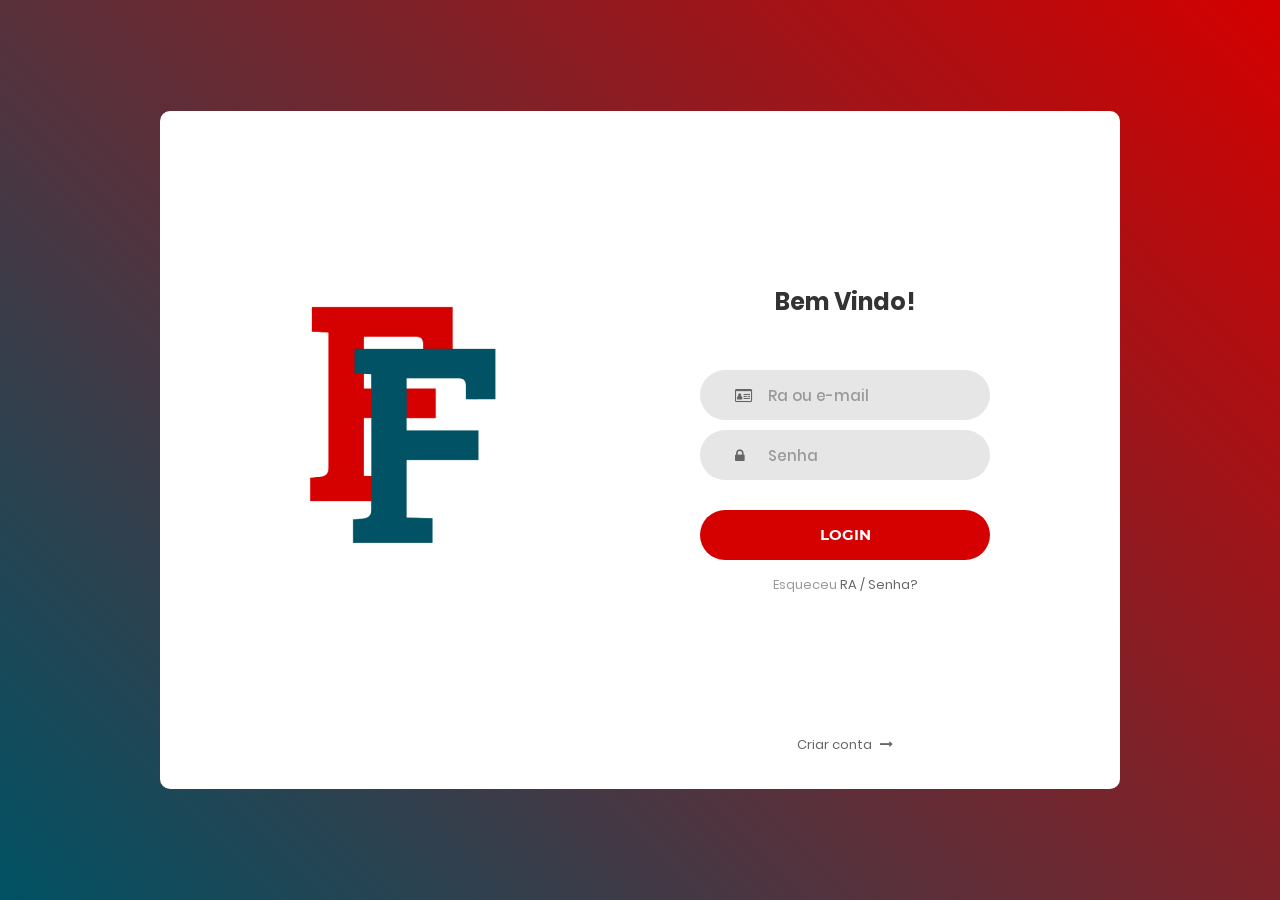
<file: index.html>
<!DOCTYPE html>
<html lang="en">
<head>
	<title>Login V1</title>
	<meta charset="UTF-8">
	<meta name="viewport" content="width=device-width, initial-scale=1">
	<script src="js/post.js" defer></script>
<!--===============================================================================================-->	
	<link rel="icon" type="image/png" href="images/icons/favicon.ico"/>
<!--===============================================================================================-->
	<link rel="stylesheet" type="text/css" href="vendor/bootstrap/css/bootstrap.min.css">
<!--===============================================================================================-->
	<link rel="stylesheet" type="text/css" href="fonts/font-awesome-4.7.0/css/font-awesome.min.css">
<!--===============================================================================================-->
	<link rel="stylesheet" type="text/css" href="vendor/animate/animate.css">
<!--===============================================================================================-->	
	<link rel="stylesheet" type="text/css" href="vendor/select2/select2.min.css">
<!--===============================================================================================-->
	<link rel="stylesheet" type="text/css" href="css/util.css">
	<link rel="stylesheet" type="text/css" href="css/main.css">
<!--===============================================================================================-->
</head>
<body>
	
	<div class="limiter">
		<div class="container-login100">
			<div class="wrap-login100">
				
				<div class="login100-pic js-tilt" data-tilt>
					<img src="images/logo.png" alt="IMG">
				</div>

				
				<form action="" class="login100-form validate-form" >
					<span class="login100-form-title">
						Bem 
						Vindo!
					</span>

					<div class="wrap-input100 validate-input" data-validate = "RA inválido">
						<input class="input100" type="text" name="raOrEmail" id="raOrEmail" placeholder="Ra ou e-mail">
						<span class="focus-input100"></span>
						<span class="symbol-input100">
							<i class="fa fa-id-card-o" aria-hidden="true"></i>
						</span>
					</div>

					<div class="wrap-input100 validate-input" data-validate = "Senha obrigatória">
						<input class="input1000" type="password" name="password" id="password" placeholder="Senha">
						<span class="focus-input100"></span>
						<span class="symbol-input100">
							<i class="fa fa-lock" aria-hidden="true"></i>
						</span>
					</div>
					
					<div class="container-login100-form-btn">
						<button type="submit" class="login100-form-btn">
							Login
						</button>
					</div>

					<div class="text-center p-t-12">
						<span class="txt1">
							Esqueceu
						</span>
						<a class="txt2" href="#">
							RA / Senha?
						</a>
					</div>

					<div class="text-center p-t-136">
						<a class="txt2" href="cadastro.html">
							Criar conta
							<i class="fa fa-long-arrow-right m-l-5" aria-hidden="true"></i>
						</a>
					</div>
				</form>
			</div>
		</div>
	</div>
	
	

	
<!--===============================================================================================-->	
	<script src="vendor/jquery/jquery-3.2.1.min.js"></script>
<!--===============================================================================================-->
	<script src="vendor/bootstrap/js/popper.js"></script>
	<script src="vendor/bootstrap/js/bootstrap.min.js"></script>
<!--===============================================================================================-->
	<script src="vendor/select2/select2.min.js"></script>
<!--===============================================================================================-->
	<script src="vendor/tilt/tilt.jquery.min.js"></script>
	<script >
		$('.js-tilt').tilt({
			scale: 1.1
		})
	</script>
<!--===============================================================================================-->
	<script src="js/main.js"></script>

</body>
</html>
</file>
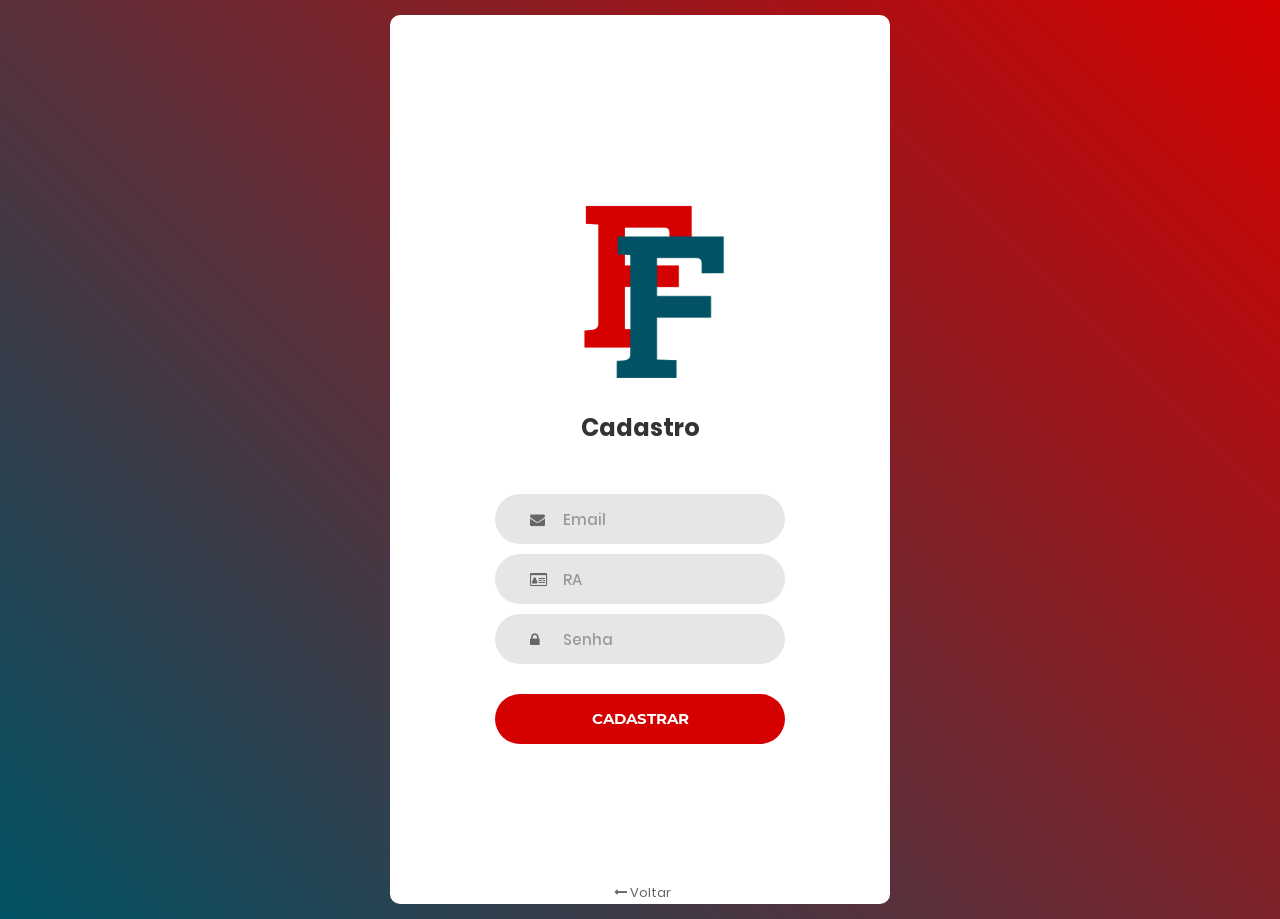
<file: cadastro.html>
<!DOCTYPE html>
<html lang="pt-br">
<head>
	<title>Cadastro</title>
	<meta charset="UTF-8">
	<meta name="viewport" content="width=device-width, initial-scale=1">
	<script src="js/cad.js" defer></script>
<!--===============================================================================================-->	
	<link rel="icon" type="image/png" href="images/icons/favicon.ico"/>
<!--===============================================================================================-->
	<link rel="stylesheet" type="text/css" href="vendor/bootstrap/css/bootstrap.min.css">
<!--===============================================================================================-->
	<link rel="stylesheet" type="text/css" href="fonts/font-awesome-4.7.0/css/font-awesome.min.css">
<!--===============================================================================================-->
	<link rel="stylesheet" type="text/css" href="vendor/animate/animate.css">
<!--===============================================================================================-->	
	<link rel="stylesheet" type="text/css" href="vendor/select2/select2.min.css">
<!--===============================================================================================-->
	<link rel="stylesheet" type="text/css" href="css/util.css">
	<link rel="stylesheet" type="text/css" href="css/main.css">
<!--===============================================================================================-->
</head>
<body>
	
	<div class="limiter">
		<div class="container-cadastro100">
			<div class="wrap-cadastro100">
				
				<div class="Cadastro-pic">

					<img src="images/logo.png"  alt="IMG" width="200" height="200" padding="9"> 

				</div>

				

				<form action="" class="cadastro100-form validate-form">
					<span class="cadastro100-form-title">
						Cadastro
					</span>
					
					<div class="wrap-input100 validate-input" data-validate = "Invalido, tente exemplo.exemplo@fatec.sp.gov.br">
						<input class="input100" type="text" name="email" placeholder="Email">
						<span class="focus-input100"></span>
						<span class="symbol-input100">
							<i class="fa fa-envelope" aria-hidden="true"></i>
						</span>
					</div>

					<div class="wrap-input100 validate-input" data-validate = "RA inválido">
						<input class="input10000" type="text" name="ra" placeholder="RA">
						<span class="focus-input100"></span>
						<span class="symbol-input100">
							<i class="fa fa-id-card-o" aria-hidden="true"></i>
						</span>
					</div>

					<div class="wrap-input100 validate-input" data-validate = "Senha obrigatória">
						<input class="input1000" type="password" name="password" placeholder="Senha">
						<span class="focus-input100"></span>
						<span class="symbol-input100">
							<i class="fa fa-lock" aria-hidden="true"></i>
						</span>
					</div>
					
					<div class="container-login100-form-btn">
						<button class="login100-form-btn">
							Cadastrar
						</button>
					</div>

					<div class="text-center p-t-136">
						
						<a class="txt3" href="index.html">
							<i class="fa fa-long-arrow-left m-l-5" aria-hidden="true"></i>
							Voltar
							
						</a>
					</div>
				</form>
			</div>
		</div>
	</div>
	
	

	
<!--===============================================================================================-->	
	<script src="vendor/jquery/jquery-3.2.1.min.js"></script>
<!--===============================================================================================-->
	<script src="vendor/bootstrap/js/popper.js"></script>
	<script src="vendor/bootstrap/js/bootstrap.min.js"></script>
<!--===============================================================================================-->
	<script src="vendor/select2/select2.min.js"></script>
<!--===============================================================================================-->
	<script src="vendor/tilt/tilt.jquery.min.js"></script>
	<script >
		$('.js-tilt').tilt({
			scale: 1.1
		})
	</script>
<!--===============================================================================================-->
	<script src="js/main.js"></script>

</body>
</html>
</file>
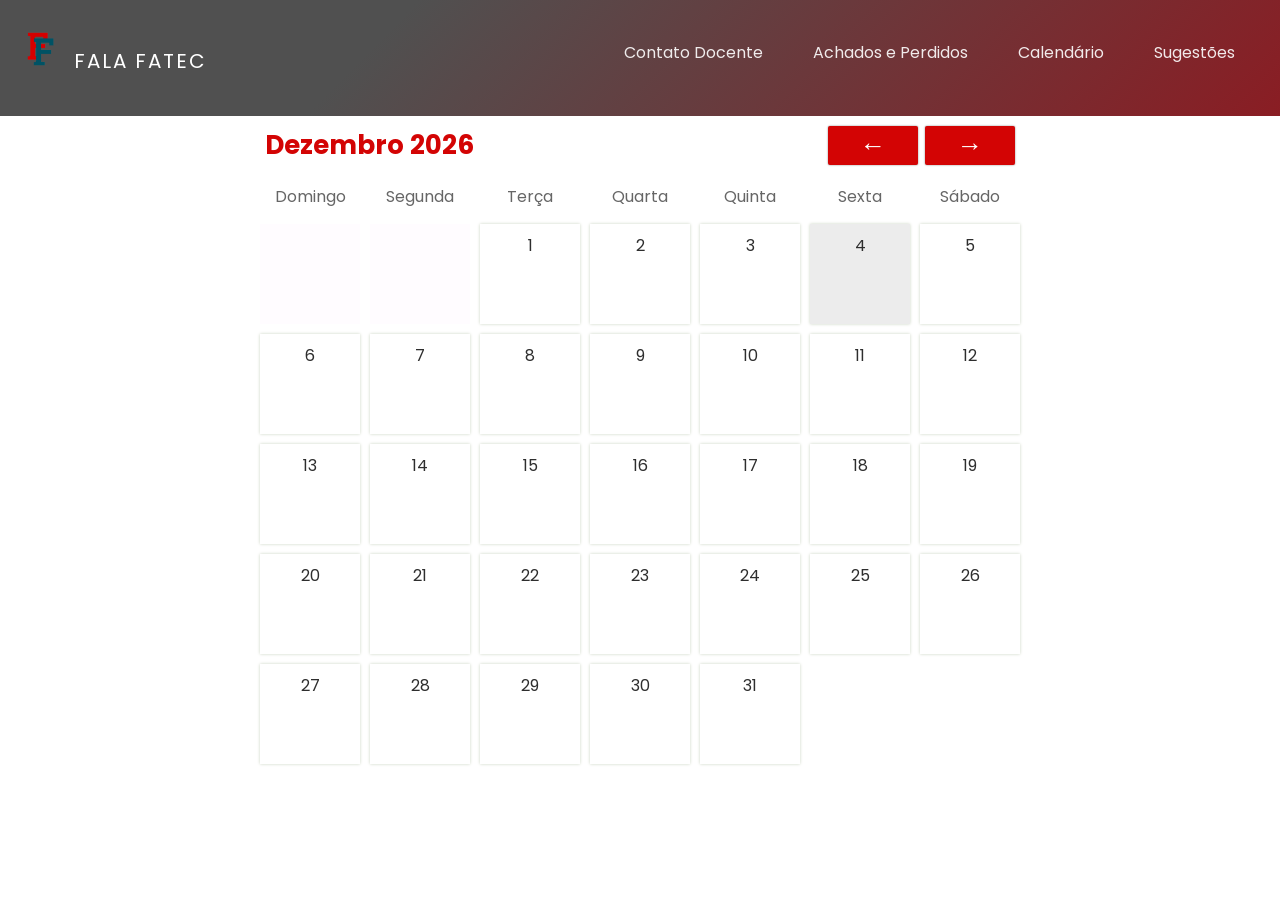
<file: calendario.html>
<!DOCTYPE html>
<html lang="pt-br">
  <head>
    <meta charset="UTF-8">
    <meta name="viewport" content="width=device-width, initial-scale=1.0">
    <title>Calendário de Eventos</title>
    <link href='https://fonts.googleapis.com/css?family=Poppins' rel='stylesheet'>
    <link rel="stylesheet" href="./css/calendar.css">
  
    <meta name="generator" content="Hugo 0.48" />
    <meta name="robots" content="index, follow">
    <meta name="viewport" content="width=device-width, initial-scale=1.0, shrink-to-fit=no">
    <meta http-equiv="x-ua-compatible" content="ie=edge">
    <meta name="keywords" content="yeo">
    <link href="https://fonts.googleapis.com/css?family=Poppins:200,400,700" rel="stylesheet">
    <link rel="stylesheet" href="./css/spectre.css">
    <link rel="stylesheet" href="./css/yeo.css">
    <link rel="icon" href="./images/ff.png">
    
  </head>
  <div>
    <div class="yeo-slogan">
      <div class="container yeo-header">
          <div class="columns">
              <div class="column col-12">
                  <header class="navbar">
                      <section class="navbar-section">
                          <a class="navbar-brand logo" href="home.html">
                              <img class="logo-img"  src="./images/ff.png" alt=""> <span>Fala Fatec</span>
                          </a>
                      </section>
                      <section class="navbar-section hide-sm">
                          <a class="btn btn-link" href="">Contato Docente</a>
                          <a class="btn btn-link" href="lostandfound.html">Achados e Perdidos</a>
                          <a class="btn btn-link" href="calendario.html">Calendário</a>
                          <a class="btn btn-link" href="">Sugestões</a>
                      </section>
                  </header>
              </div>
          </div>
      </div>
 </div>
 <center>
<div>
    <div id="container">
      <div id="header">
        <div id="monthDisplay"></div>
        
        <div>
          <button id="backButton"> ←</button>
          <button id="nextButton">→</button>
        </div>
      </div>

      <div id="weekdays">
        <div>Domingo</div>
        <div>Segunda</div>
        <div>Terça</div>
        <div>Quarta</div>
        <div>Quinta</div>
        <div>Sexta</div>
        <div>Sábado</div>
      </div>

      <div id="calendar"></div>
    </div>
</div>
</div>
    <div id="newEventModal">
      <h2>Novo Evento</h2>
      <input id="eventTitleInput" name="nome" placeholder="Titulo do Evento *" />
      <input id="eventDescInput" name="descricao" placeholder="Descrição *" /> <br>
      <input id="eventPalInput" name="palestrante" placeholder="Palestrante *" /> <br>
      <input id="eventHoraInput" type="time" name="hora"  placeholder="Horário * " /> <br>

      <button id="saveButton">Salvar</button>
      <button id="cancelButton">Cancelar</button>
    </div>

    <div id="deleteEventModal">
      <h2>Evento</h2>
      <p id="eventText"></p>

     <!--<button id="editButton">Editar</button> -->
      <center><button id="deleteButton">Apagar</button>
      <button id="closeButton">Fechar</button>
    </div>

    <div id="modalBackDrop"></div>

    <script src="./js/script.js"></script>
  </center>
  </body>
</html>
</file>
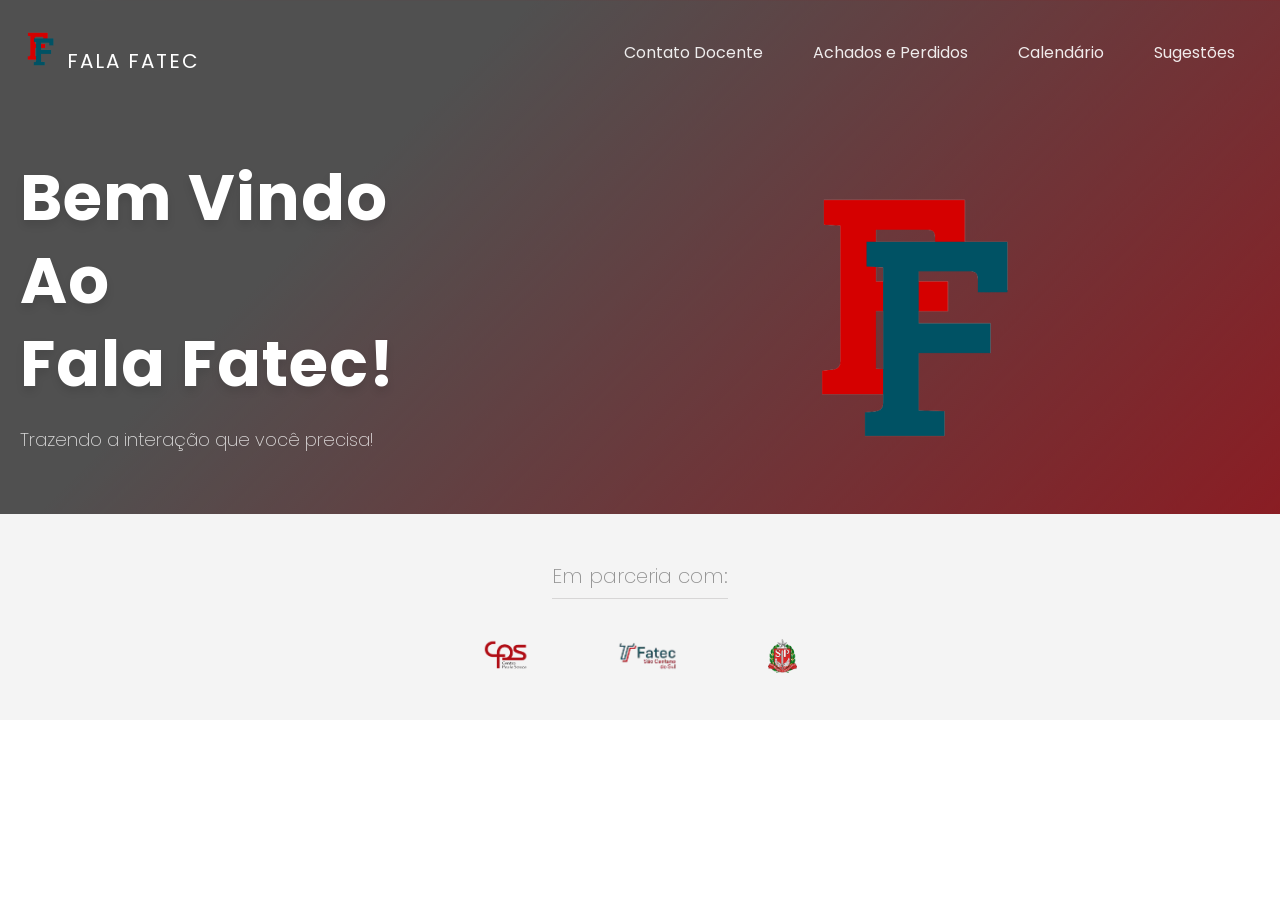
<file: home.html>
<!DOCTYPE html>
<html lang="en">

<head>
    <meta name="generator" content="Hugo 0.48" />
    <meta charset="utf-8">
    <meta name="robots" content="index, follow">
    <meta name="viewport" content="width=device-width, initial-scale=1.0, shrink-to-fit=no">
    <meta http-equiv="x-ua-compatible" content="ie=edge">
    <title>Fala Fatec</title>
    <meta name="keywords" content="yeo">
    <link href="https://fonts.googleapis.com/css?family=Poppins:200,400,700" rel="stylesheet">
    <link rel="stylesheet" href="./css/spectre.css">
    <link rel="stylesheet" href="./css/yeo.css">
    <link rel="icon" href="./images/ff.png">
    
</head>

<body>
    <div class="yeo-slogan">
        <div class="container yeo-header">
            <div class="columns">
                <div class="column col-12">
                    <header class="navbar">
                        <section class="navbar-section">
                            <a class="navbar-brand logo" href="home.html">
                                <img class="logo-img"  src="./images/ff.png" alt=""><span>Fala Fatec</span>
                            </a>
                        </section>
                        <section class="navbar-section hide-sm">
                            <a class="btn btn-link" href="">Contato Docente</a>
                            <a class="btn btn-link" href="lostandfound.html">Achados e Perdidos</a>
                            <a class="btn btn-link" href="calendario.html">Calendário</a>
                            <a class="btn btn-link" href="">Sugestões</a>
                        </section>
                    </header>
                </div>
            </div>
        </div>
        <div class="container slogan">
            <div class="columns">
                <div class="column col-7 col-sm-12">
                    <div class="slogan-content">
                        <h1>
                            <span class="slogan-bold">Bem Vindo</span> 
                            <span class="slogan-bold">Ao</span>
                            <span class="slogan-bold">Fala Fatec!</span>
                        </h1>
                        <p>Trazendo a interação que você precisa! </p>

                    </div>
                </div>
                <div class="column col-5 hide-sm">
                    <img class="slogan-img" src="./images/ff.png" alt="">
                </div>
                </div>
            </div>
        </div>
        <div class="yeo-client">
            <div class="container yeo-client-list">
                <div class="columns">
                    <div class="column col-12">
                        <h3 class="feature-title">
                        Em parceria com:
                    </h3>
                        <div class="client-logo">
                            <a href="https://www.cps.sp.gov.br" target="_blank">
                            <img src="./images/123.png" height="40px" alt="">
                        </a>
                            
                            <a href="https://www.fatecsaocaetano.edu.br" target="_blank">
                            <img src="./images/1234.png" height="40px" alt="">
                        
                        </a>
                        <a href="https://www.saopaulo.sp.gov.br" target="_blank">
                            <img src="./images/brasao.png" height="40px" alt="">
                        
                        </a>
                        </div>
                    </div>
                </div>
            </div>
        </div>
        
       
        
      
       
        
</body>

</html>
</file>
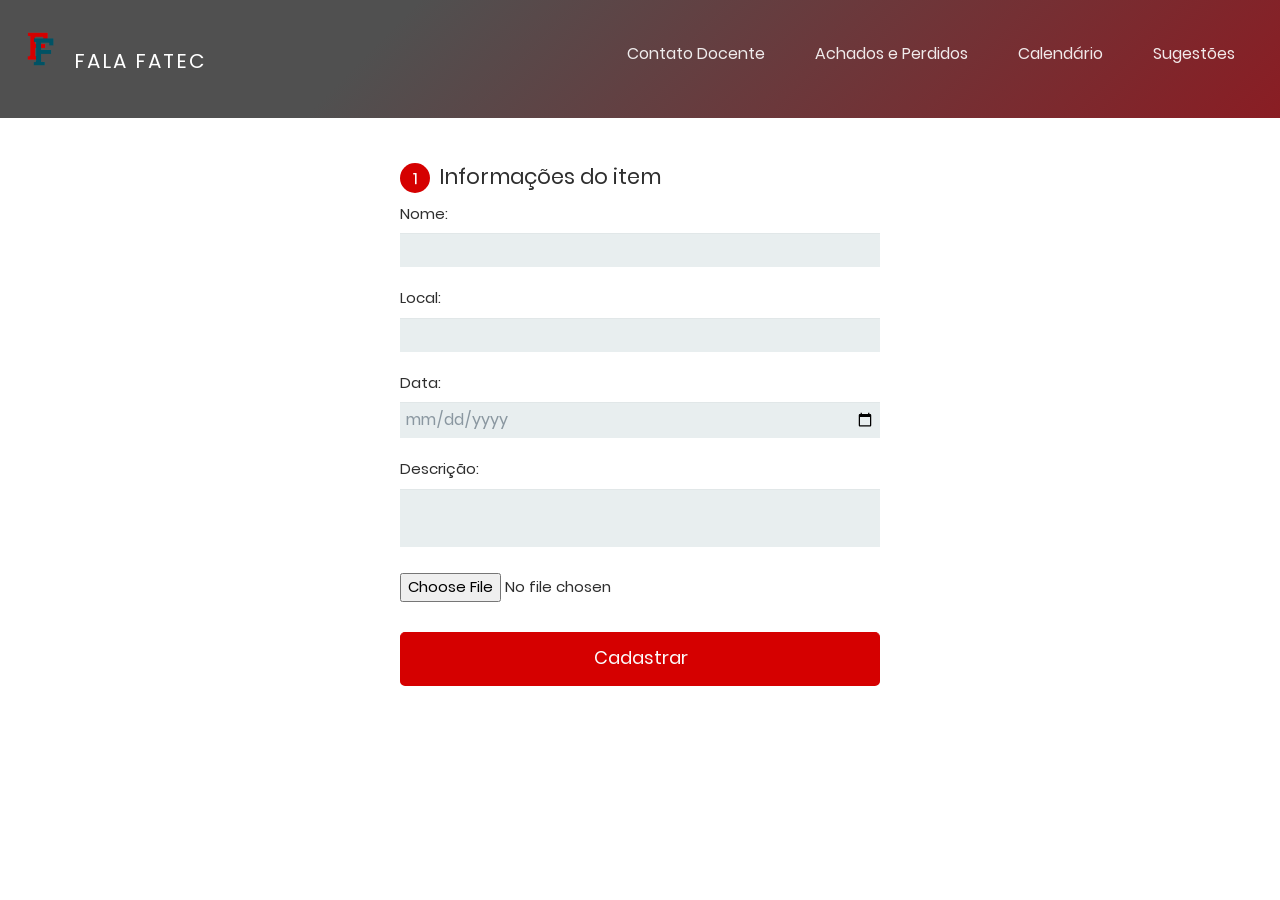
<file: lostandfound.html>
<!DOCTYPE html>
<html lang="en">

<head>
    <meta name="generator" content="Hugo 0.48" />
    <meta charset="utf-8">
    <meta name="robots" content="index, follow">
    <meta name="viewport" content="width=device-width, initial-scale=1.0, shrink-to-fit=no">
    <meta http-equiv="x-ua-compatible" content="ie=edge">
    <title>Fala Fatec</title>
    <meta name="keywords" content="yeo">
    <link href="https://fonts.googleapis.com/css?family=Poppins:200,400,700" rel="stylesheet">
    <link rel="stylesheet" href="./css/spectre.css">
    <link rel="stylesheet" href="./css/yeo.css">
    <link rel="icon" href="./images/ff.png">
    <link rel="stylesheet" type="text/css" href="css/util.css">
    <link rel="stylesheet" type="text/css" href="css/main.css">
    <link rel="stylesheet" type="text/css" href="css/lost.css">
    
    
</head>

<body>
    <div class="yeo-slogan">
        <div class="container yeo-header">
            <div class="columns">
                <div class="column col-12">
                    <header class="navbar">
                        <section class="navbar-section">
                            <a class="navbar-brand logo" href="home.html">
                                <img class="logo-img"  src="./images/ff.png" alt=""> <span>Fala Fatec</span>
                            </a>
                        </section>
                        <section class="navbar-section hide-sm">
                            <a class="btn btn-link" href="">Contato Docente</a>
                            <a class="btn btn-link" href="lostandfound.html">Achados e Perdidos</a>
                            <a class="btn btn-link" href="calendario.html">Calendário</a>
                            <a class="btn btn-link" href="">Sugestões</a>
                        </section>
                    </header>
                </div>
            </div>
        </div>
   </div>

        <div class="row">
            <div class="col-md-12">
              <form id="form">

                <br>
                <fieldset>
                  
                  <legend><span class="number">1</span> Informações do item</legend>
                
                  <label for="name">Nome:</label>
                  <input type="text" id="name" name="user_name">
                
                  <label for="email">Local:</label>
                  <input type="text" id="local" name="local">
               
                  <label for="password">Data:</label>
                  <input type="date" id="data" name="data">

                  <label for="bio">Descrição:</label>
                  <textarea id="bio" name="user_bio"></textarea>

                <input type="file" name="picture" id="file" accept=".jpg">
            
            </fieldset>

                <p>
                <button type="submit"> Cadastrar </button>
          
               </form>
                

               <script>

                document.getElementById('form').addEventListener('submit',function(e){

                const name = document.getElementById('name');
                const local = document.getElementById('local');
                const data = document.getElementById('data'); 
                const bio = document.getElementById('bio');
 
                fetch('https://fala-fatec.herokuapp.com/achadoseperdidos' ,{
                    headers: {
                        'Accept':'application/json',
                        'Content-Type':'application/json'
                },
                method: "POST", redirect: 'manual',
                body: JSON.stringify({nome: name.value, local: local.value, data: data.value, descricao: bio.value})
                }).catch(function(err) {
                    console.info(err);
                });
                

                })

                document.getElementById('form').addEventListener('submit', function(e){
                    e.preventDefault();
                    const userFile = document.getElementById('file').files[0];
                    const filename = document.getElementById('file').files[0];
                    
                    const formData = new FormData();
                    formData.append('file', userFile,);
                    
                    fetch('https://lostandfound-images.herokuapp.com/images/db/upload' ,{
                        method: "POST",
                        body: formData,
                    })
                        .then(res => res.json())
                        .then(data => console.log(data))
                        .catch(err => console.log(err));
           
                })
                
/**
 <br>
                <br>
                <fieldset>
                  
                  <legend><span class="number">1</span> Informações do item</legend>
                
                  <label for="name">Nome:</label>
                  <input type="text" id="name" name="user_name">
                
                  <label for="email">Local:</label>
                  <input type="email" id="local" name="local">
               
                  <label for="password">Data:</label>
                  <input type="date" id="data" name="data">

                  <label for="bio">Descrição:</label>
                  <textarea id="bio" name="user_bio"></textarea>

               
                  <label class="picture" for="picture__input" tabIndex="0">
                    <span class="picture__image"></span>
                  </label>

 </fieldset>

<script src="js/Lostandfound.js" defer>
                    */



                </script>

                

           
       
            <!-- <script src="./js/Lostandfound.js"></script> -->
</body>

</html>
</file>
<file: css/util.css>
/*[ FONT SIZE ]
///////////////////////////////////////////////////////////
*/
.fs-1 {font-size: 1px;}
.fs-2 {font-size: 2px;}
.fs-3 {font-size: 3px;}
.fs-4 {font-size: 4px;}
.fs-5 {font-size: 5px;}
.fs-6 {font-size: 6px;}
.fs-7 {font-size: 7px;}
.fs-8 {font-size: 8px;}
.fs-9 {font-size: 9px;}
.fs-10 {font-size: 10px;}
.fs-11 {font-size: 11px;}
.fs-12 {font-size: 12px;}
.fs-13 {font-size: 13px;}
.fs-14 {font-size: 14px;}
.fs-15 {font-size: 15px;}
.fs-16 {font-size: 16px;}
.fs-17 {font-size: 17px;}
.fs-18 {font-size: 18px;}
.fs-19 {font-size: 19px;}
.fs-20 {font-size: 20px;}
.fs-21 {font-size: 21px;}
.fs-22 {font-size: 22px;}
.fs-23 {font-size: 23px;}
.fs-24 {font-size: 24px;}
.fs-25 {font-size: 25px;}
.fs-26 {font-size: 26px;}
.fs-27 {font-size: 27px;}
.fs-28 {font-size: 28px;}
.fs-29 {font-size: 29px;}
.fs-30 {font-size: 30px;}
.fs-31 {font-size: 31px;}
.fs-32 {font-size: 32px;}
.fs-33 {font-size: 33px;}
.fs-34 {font-size: 34px;}
.fs-35 {font-size: 35px;}
.fs-36 {font-size: 36px;}
.fs-37 {font-size: 37px;}
.fs-38 {font-size: 38px;}
.fs-39 {font-size: 39px;}
.fs-40 {font-size: 40px;}
.fs-41 {font-size: 41px;}
.fs-42 {font-size: 42px;}
.fs-43 {font-size: 43px;}
.fs-44 {font-size: 44px;}
.fs-45 {font-size: 45px;}
.fs-46 {font-size: 46px;}
.fs-47 {font-size: 47px;}
.fs-48 {font-size: 48px;}
.fs-49 {font-size: 49px;}
.fs-50 {font-size: 50px;}
.fs-51 {font-size: 51px;}
.fs-52 {font-size: 52px;}
.fs-53 {font-size: 53px;}
.fs-54 {font-size: 54px;}
.fs-55 {font-size: 55px;}
.fs-56 {font-size: 56px;}
.fs-57 {font-size: 57px;}
.fs-58 {font-size: 58px;}
.fs-59 {font-size: 59px;}
.fs-60 {font-size: 60px;}
.fs-61 {font-size: 61px;}
.fs-62 {font-size: 62px;}
.fs-63 {font-size: 63px;}
.fs-64 {font-size: 64px;}
.fs-65 {font-size: 65px;}
.fs-66 {font-size: 66px;}
.fs-67 {font-size: 67px;}
.fs-68 {font-size: 68px;}
.fs-69 {font-size: 69px;}
.fs-70 {font-size: 70px;}
.fs-71 {font-size: 71px;}
.fs-72 {font-size: 72px;}
.fs-73 {font-size: 73px;}
.fs-74 {font-size: 74px;}
.fs-75 {font-size: 75px;}
.fs-76 {font-size: 76px;}
.fs-77 {font-size: 77px;}
.fs-78 {font-size: 78px;}
.fs-79 {font-size: 79px;}
.fs-80 {font-size: 80px;}
.fs-81 {font-size: 81px;}
.fs-82 {font-size: 82px;}
.fs-83 {font-size: 83px;}
.fs-84 {font-size: 84px;}
.fs-85 {font-size: 85px;}
.fs-86 {font-size: 86px;}
.fs-87 {font-size: 87px;}
.fs-88 {font-size: 88px;}
.fs-89 {font-size: 89px;}
.fs-90 {font-size: 90px;}
.fs-91 {font-size: 91px;}
.fs-92 {font-size: 92px;}
.fs-93 {font-size: 93px;}
.fs-94 {font-size: 94px;}
.fs-95 {font-size: 95px;}
.fs-96 {font-size: 96px;}
.fs-97 {font-size: 97px;}
.fs-98 {font-size: 98px;}
.fs-99 {font-size: 99px;}
.fs-100 {font-size: 100px;}
.fs-101 {font-size: 101px;}
.fs-102 {font-size: 102px;}
.fs-103 {font-size: 103px;}
.fs-104 {font-size: 104px;}
.fs-105 {font-size: 105px;}
.fs-106 {font-size: 106px;}
.fs-107 {font-size: 107px;}
.fs-108 {font-size: 108px;}
.fs-109 {font-size: 109px;}
.fs-110 {font-size: 110px;}
.fs-111 {font-size: 111px;}
.fs-112 {font-size: 112px;}
.fs-113 {font-size: 113px;}
.fs-114 {font-size: 114px;}
.fs-115 {font-size: 115px;}
.fs-116 {font-size: 116px;}
.fs-117 {font-size: 117px;}
.fs-118 {font-size: 118px;}
.fs-119 {font-size: 119px;}
.fs-120 {font-size: 120px;}
.fs-121 {font-size: 121px;}
.fs-122 {font-size: 122px;}
.fs-123 {font-size: 123px;}
.fs-124 {font-size: 124px;}
.fs-125 {font-size: 125px;}
.fs-126 {font-size: 126px;}
.fs-127 {font-size: 127px;}
.fs-128 {font-size: 128px;}
.fs-129 {font-size: 129px;}
.fs-130 {font-size: 130px;}
.fs-131 {font-size: 131px;}
.fs-132 {font-size: 132px;}
.fs-133 {font-size: 133px;}
.fs-134 {font-size: 134px;}
.fs-135 {font-size: 135px;}
.fs-136 {font-size: 136px;}
.fs-137 {font-size: 137px;}
.fs-138 {font-size: 138px;}
.fs-139 {font-size: 139px;}
.fs-140 {font-size: 140px;}
.fs-141 {font-size: 141px;}
.fs-142 {font-size: 142px;}
.fs-143 {font-size: 143px;}
.fs-144 {font-size: 144px;}
.fs-145 {font-size: 145px;}
.fs-146 {font-size: 146px;}
.fs-147 {font-size: 147px;}
.fs-148 {font-size: 148px;}
.fs-149 {font-size: 149px;}
.fs-150 {font-size: 150px;}
.fs-151 {font-size: 151px;}
.fs-152 {font-size: 152px;}
.fs-153 {font-size: 153px;}
.fs-154 {font-size: 154px;}
.fs-155 {font-size: 155px;}
.fs-156 {font-size: 156px;}
.fs-157 {font-size: 157px;}
.fs-158 {font-size: 158px;}
.fs-159 {font-size: 159px;}
.fs-160 {font-size: 160px;}
.fs-161 {font-size: 161px;}
.fs-162 {font-size: 162px;}
.fs-163 {font-size: 163px;}
.fs-164 {font-size: 164px;}
.fs-165 {font-size: 165px;}
.fs-166 {font-size: 166px;}
.fs-167 {font-size: 167px;}
.fs-168 {font-size: 168px;}
.fs-169 {font-size: 169px;}
.fs-170 {font-size: 170px;}
.fs-171 {font-size: 171px;}
.fs-172 {font-size: 172px;}
.fs-173 {font-size: 173px;}
.fs-174 {font-size: 174px;}
.fs-175 {font-size: 175px;}
.fs-176 {font-size: 176px;}
.fs-177 {font-size: 177px;}
.fs-178 {font-size: 178px;}
.fs-179 {font-size: 179px;}
.fs-180 {font-size: 180px;}
.fs-181 {font-size: 181px;}
.fs-182 {font-size: 182px;}
.fs-183 {font-size: 183px;}
.fs-184 {font-size: 184px;}
.fs-185 {font-size: 185px;}
.fs-186 {font-size: 186px;}
.fs-187 {font-size: 187px;}
.fs-188 {font-size: 188px;}
.fs-189 {font-size: 189px;}
.fs-190 {font-size: 190px;}
.fs-191 {font-size: 191px;}
.fs-192 {font-size: 192px;}
.fs-193 {font-size: 193px;}
.fs-194 {font-size: 194px;}
.fs-195 {font-size: 195px;}
.fs-196 {font-size: 196px;}
.fs-197 {font-size: 197px;}
.fs-198 {font-size: 198px;}
.fs-199 {font-size: 199px;}
.fs-200 {font-size: 200px;}

/*[ PADDING ]
///////////////////////////////////////////////////////////
*/
.p-t-0 {padding-top: 0px;}
.p-t-1 {padding-top: 1px;}
.p-t-2 {padding-top: 2px;}
.p-t-3 {padding-top: 3px;}
.p-t-4 {padding-top: 4px;}
.p-t-5 {padding-top: 5px;}
.p-t-6 {padding-top: 6px;}
.p-t-7 {padding-top: 7px;}
.p-t-8 {padding-top: 8px;}
.p-t-9 {padding-top: 9px;}
.p-t-10 {padding-top: 10px;}
.p-t-11 {padding-top: 11px;}
.p-t-12 {padding-top: 12px;}
.p-t-13 {padding-top: 13px;}
.p-t-14 {padding-top: 14px;}
.p-t-15 {padding-top: 15px;}
.p-t-16 {padding-top: 16px;}
.p-t-17 {padding-top: 17px;}
.p-t-18 {padding-top: 18px;}
.p-t-19 {padding-top: 19px;}
.p-t-20 {padding-top: 20px;}
.p-t-21 {padding-top: 21px;}
.p-t-22 {padding-top: 22px;}
.p-t-23 {padding-top: 23px;}
.p-t-24 {padding-top: 24px;}
.p-t-25 {padding-top: 25px;}
.p-t-26 {padding-top: 26px;}
.p-t-27 {padding-top: 27px;}
.p-t-28 {padding-top: 28px;}
.p-t-29 {padding-top: 29px;}
.p-t-30 {padding-top: 30px;}
.p-t-31 {padding-top: 31px;}
.p-t-32 {padding-top: 32px;}
.p-t-33 {padding-top: 33px;}
.p-t-34 {padding-top: 34px;}
.p-t-35 {padding-top: 35px;}
.p-t-36 {padding-top: 36px;}
.p-t-37 {padding-top: 37px;}
.p-t-38 {padding-top: 38px;}
.p-t-39 {padding-top: 39px;}
.p-t-40 {padding-top: 40px;}
.p-t-41 {padding-top: 41px;}
.p-t-42 {padding-top: 42px;}
.p-t-43 {padding-top: 43px;}
.p-t-44 {padding-top: 44px;}
.p-t-45 {padding-top: 45px;}
.p-t-46 {padding-top: 46px;}
.p-t-47 {padding-top: 47px;}
.p-t-48 {padding-top: 48px;}
.p-t-49 {padding-top: 49px;}
.p-t-50 {padding-top: 50px;}
.p-t-51 {padding-top: 51px;}
.p-t-52 {padding-top: 52px;}
.p-t-53 {padding-top: 53px;}
.p-t-54 {padding-top: 54px;}
.p-t-55 {padding-top: 55px;}
.p-t-56 {padding-top: 56px;}
.p-t-57 {padding-top: 57px;}
.p-t-58 {padding-top: 58px;}
.p-t-59 {padding-top: 59px;}
.p-t-60 {padding-top: 60px;}
.p-t-61 {padding-top: 61px;}
.p-t-62 {padding-top: 62px;}
.p-t-63 {padding-top: 63px;}
.p-t-64 {padding-top: 64px;}
.p-t-65 {padding-top: 65px;}
.p-t-66 {padding-top: 66px;}
.p-t-67 {padding-top: 67px;}
.p-t-68 {padding-top: 68px;}
.p-t-69 {padding-top: 69px;}
.p-t-70 {padding-top: 70px;}
.p-t-71 {padding-top: 71px;}
.p-t-72 {padding-top: 72px;}
.p-t-73 {padding-top: 73px;}
.p-t-74 {padding-top: 74px;}
.p-t-75 {padding-top: 75px;}
.p-t-76 {padding-top: 76px;}
.p-t-77 {padding-top: 77px;}
.p-t-78 {padding-top: 78px;}
.p-t-79 {padding-top: 79px;}
.p-t-80 {padding-top: 80px;}
.p-t-81 {padding-top: 81px;}
.p-t-82 {padding-top: 82px;}
.p-t-83 {padding-top: 83px;}
.p-t-84 {padding-top: 84px;}
.p-t-85 {padding-top: 85px;}
.p-t-86 {padding-top: 86px;}
.p-t-87 {padding-top: 87px;}
.p-t-88 {padding-top: 88px;}
.p-t-89 {padding-top: 89px;}
.p-t-90 {padding-top: 90px;}
.p-t-91 {padding-top: 91px;}
.p-t-92 {padding-top: 92px;}
.p-t-93 {padding-top: 93px;}
.p-t-94 {padding-top: 94px;}
.p-t-95 {padding-top: 95px;}
.p-t-96 {padding-top: 96px;}
.p-t-97 {padding-top: 97px;}
.p-t-98 {padding-top: 98px;}
.p-t-99 {padding-top: 99px;}
.p-t-100 {padding-top: 100px;}
.p-t-101 {padding-top: 101px;}
.p-t-102 {padding-top: 102px;}
.p-t-103 {padding-top: 103px;}
.p-t-104 {padding-top: 104px;}
.p-t-105 {padding-top: 105px;}
.p-t-106 {padding-top: 106px;}
.p-t-107 {padding-top: 107px;}
.p-t-108 {padding-top: 108px;}
.p-t-109 {padding-top: 109px;}
.p-t-110 {padding-top: 110px;}
.p-t-111 {padding-top: 111px;}
.p-t-112 {padding-top: 112px;}
.p-t-113 {padding-top: 113px;}
.p-t-114 {padding-top: 114px;}
.p-t-115 {padding-top: 115px;}
.p-t-116 {padding-top: 116px;}
.p-t-117 {padding-top: 117px;}
.p-t-118 {padding-top: 118px;}
.p-t-119 {padding-top: 119px;}
.p-t-120 {padding-top: 120px;}
.p-t-121 {padding-top: 121px;}
.p-t-122 {padding-top: 122px;}
.p-t-123 {padding-top: 123px;}
.p-t-124 {padding-top: 124px;}
.p-t-125 {padding-top: 125px;}
.p-t-126 {padding-top: 126px;}
.p-t-127 {padding-top: 127px;}
.p-t-128 {padding-top: 128px;}
.p-t-129 {padding-top: 129px;}
.p-t-130 {padding-top: 130px;}
.p-t-131 {padding-top: 131px;}
.p-t-132 {padding-top: 132px;}
.p-t-133 {padding-top: 133px;}
.p-t-134 {padding-top: 134px;}
.p-t-135 {padding-top: 135px;}
.p-t-136 {padding-top: 136px;}
.p-t-137 {padding-top: 137px;}
.p-t-138 {padding-top: 138px;}
.p-t-139 {padding-top: 139px;}
.p-t-140 {padding-top: 140px;}
.p-t-141 {padding-top: 141px;}
.p-t-142 {padding-top: 142px;}
.p-t-143 {padding-top: 143px;}
.p-t-144 {padding-top: 144px;}
.p-t-145 {padding-top: 145px;}
.p-t-146 {padding-top: 146px;}
.p-t-147 {padding-top: 147px;}
.p-t-148 {padding-top: 148px;}
.p-t-149 {padding-top: 149px;}
.p-t-150 {padding-top: 150px;}
.p-t-151 {padding-top: 151px;}
.p-t-152 {padding-top: 152px;}
.p-t-153 {padding-top: 153px;}
.p-t-154 {padding-top: 154px;}
.p-t-155 {padding-top: 155px;}
.p-t-156 {padding-top: 156px;}
.p-t-157 {padding-top: 157px;}
.p-t-158 {padding-top: 158px;}
.p-t-159 {padding-top: 159px;}
.p-t-160 {padding-top: 160px;}
.p-t-161 {padding-top: 161px;}
.p-t-162 {padding-top: 162px;}
.p-t-163 {padding-top: 163px;}
.p-t-164 {padding-top: 164px;}
.p-t-165 {padding-top: 165px;}
.p-t-166 {padding-top: 166px;}
.p-t-167 {padding-top: 167px;}
.p-t-168 {padding-top: 168px;}
.p-t-169 {padding-top: 169px;}
.p-t-170 {padding-top: 170px;}
.p-t-171 {padding-top: 171px;}
.p-t-172 {padding-top: 172px;}
.p-t-173 {padding-top: 173px;}
.p-t-174 {padding-top: 174px;}
.p-t-175 {padding-top: 175px;}
.p-t-176 {padding-top: 176px;}
.p-t-177 {padding-top: 177px;}
.p-t-178 {padding-top: 178px;}
.p-t-179 {padding-top: 179px;}
.p-t-180 {padding-top: 180px;}
.p-t-181 {padding-top: 181px;}
.p-t-182 {padding-top: 182px;}
.p-t-183 {padding-top: 183px;}
.p-t-184 {padding-top: 184px;}
.p-t-185 {padding-top: 185px;}
.p-t-186 {padding-top: 186px;}
.p-t-187 {padding-top: 187px;}
.p-t-188 {padding-top: 188px;}
.p-t-189 {padding-top: 189px;}
.p-t-190 {padding-top: 190px;}
.p-t-191 {padding-top: 191px;}
.p-t-192 {padding-top: 192px;}
.p-t-193 {padding-top: 193px;}
.p-t-194 {padding-top: 194px;}
.p-t-195 {padding-top: 195px;}
.p-t-196 {padding-top: 196px;}
.p-t-197 {padding-top: 197px;}
.p-t-198 {padding-top: 198px;}
.p-t-199 {padding-top: 199px;}
.p-t-200 {padding-top: 200px;}
.p-t-201 {padding-top: 201px;}
.p-t-202 {padding-top: 202px;}
.p-t-203 {padding-top: 203px;}
.p-t-204 {padding-top: 204px;}
.p-t-205 {padding-top: 205px;}
.p-t-206 {padding-top: 206px;}
.p-t-207 {padding-top: 207px;}
.p-t-208 {padding-top: 208px;}
.p-t-209 {padding-top: 209px;}
.p-t-210 {padding-top: 210px;}
.p-t-211 {padding-top: 211px;}
.p-t-212 {padding-top: 212px;}
.p-t-213 {padding-top: 213px;}
.p-t-214 {padding-top: 214px;}
.p-t-215 {padding-top: 215px;}
.p-t-216 {padding-top: 216px;}
.p-t-217 {padding-top: 217px;}
.p-t-218 {padding-top: 218px;}
.p-t-219 {padding-top: 219px;}
.p-t-220 {padding-top: 220px;}
.p-t-221 {padding-top: 221px;}
.p-t-222 {padding-top: 222px;}
.p-t-223 {padding-top: 223px;}
.p-t-224 {padding-top: 224px;}
.p-t-225 {padding-top: 225px;}
.p-t-226 {padding-top: 226px;}
.p-t-227 {padding-top: 227px;}
.p-t-228 {padding-top: 228px;}
.p-t-229 {padding-top: 229px;}
.p-t-230 {padding-top: 230px;}
.p-t-231 {padding-top: 231px;}
.p-t-232 {padding-top: 232px;}
.p-t-233 {padding-top: 233px;}
.p-t-234 {padding-top: 234px;}
.p-t-235 {padding-top: 235px;}
.p-t-236 {padding-top: 236px;}
.p-t-237 {padding-top: 237px;}
.p-t-238 {padding-top: 238px;}
.p-t-239 {padding-top: 239px;}
.p-t-240 {padding-top: 240px;}
.p-t-241 {padding-top: 241px;}
.p-t-242 {padding-top: 242px;}
.p-t-243 {padding-top: 243px;}
.p-t-244 {padding-top: 244px;}
.p-t-245 {padding-top: 245px;}
.p-t-246 {padding-top: 246px;}
.p-t-247 {padding-top: 247px;}
.p-t-248 {padding-top: 248px;}
.p-t-249 {padding-top: 249px;}
.p-t-250 {padding-top: 250px;}
.p-b-0 {padding-bottom: 0px;}
.p-b-1 {padding-bottom: 1px;}
.p-b-2 {padding-bottom: 2px;}
.p-b-3 {padding-bottom: 3px;}
.p-b-4 {padding-bottom: 4px;}
.p-b-5 {padding-bottom: 5px;}
.p-b-6 {padding-bottom: 6px;}
.p-b-7 {padding-bottom: 7px;}
.p-b-8 {padding-bottom: 8px;}
.p-b-9 {padding-bottom: 9px;}
.p-b-10 {padding-bottom: 10px;}
.p-b-11 {padding-bottom: 11px;}
.p-b-12 {padding-bottom: 12px;}
.p-b-13 {padding-bottom: 13px;}
.p-b-14 {padding-bottom: 14px;}
.p-b-15 {padding-bottom: 15px;}
.p-b-16 {padding-bottom: 16px;}
.p-b-17 {padding-bottom: 17px;}
.p-b-18 {padding-bottom: 18px;}
.p-b-19 {padding-bottom: 19px;}
.p-b-20 {padding-bottom: 20px;}
.p-b-21 {padding-bottom: 21px;}
.p-b-22 {padding-bottom: 22px;}
.p-b-23 {padding-bottom: 23px;}
.p-b-24 {padding-bottom: 24px;}
.p-b-25 {padding-bottom: 25px;}
.p-b-26 {padding-bottom: 26px;}
.p-b-27 {padding-bottom: 27px;}
.p-b-28 {padding-bottom: 28px;}
.p-b-29 {padding-bottom: 29px;}
.p-b-30 {padding-bottom: 30px;}
.p-b-31 {padding-bottom: 31px;}
.p-b-32 {padding-bottom: 32px;}
.p-b-33 {padding-bottom: 33px;}
.p-b-34 {padding-bottom: 34px;}
.p-b-35 {padding-bottom: 35px;}
.p-b-36 {padding-bottom: 36px;}
.p-b-37 {padding-bottom: 37px;}
.p-b-38 {padding-bottom: 38px;}
.p-b-39 {padding-bottom: 39px;}
.p-b-40 {padding-bottom: 40px;}
.p-b-41 {padding-bottom: 41px;}
.p-b-42 {padding-bottom: 42px;}
.p-b-43 {padding-bottom: 43px;}
.p-b-44 {padding-bottom: 44px;}
.p-b-45 {padding-bottom: 45px;}
.p-b-46 {padding-bottom: 46px;}
.p-b-47 {padding-bottom: 47px;}
.p-b-48 {padding-bottom: 48px;}
.p-b-49 {padding-bottom: 49px;}
.p-b-50 {padding-bottom: 50px;}
.p-b-51 {padding-bottom: 51px;}
.p-b-52 {padding-bottom: 52px;}
.p-b-53 {padding-bottom: 53px;}
.p-b-54 {padding-bottom: 54px;}
.p-b-55 {padding-bottom: 55px;}
.p-b-56 {padding-bottom: 56px;}
.p-b-57 {padding-bottom: 57px;}
.p-b-58 {padding-bottom: 58px;}
.p-b-59 {padding-bottom: 59px;}
.p-b-60 {padding-bottom: 60px;}
.p-b-61 {padding-bottom: 61px;}
.p-b-62 {padding-bottom: 62px;}
.p-b-63 {padding-bottom: 63px;}
.p-b-64 {padding-bottom: 64px;}
.p-b-65 {padding-bottom: 65px;}
.p-b-66 {padding-bottom: 66px;}
.p-b-67 {padding-bottom: 67px;}
.p-b-68 {padding-bottom: 68px;}
.p-b-69 {padding-bottom: 69px;}
.p-b-70 {padding-bottom: 70px;}
.p-b-71 {padding-bottom: 71px;}
.p-b-72 {padding-bottom: 72px;}
.p-b-73 {padding-bottom: 73px;}
.p-b-74 {padding-bottom: 74px;}
.p-b-75 {padding-bottom: 75px;}
.p-b-76 {padding-bottom: 76px;}
.p-b-77 {padding-bottom: 77px;}
.p-b-78 {padding-bottom: 78px;}
.p-b-79 {padding-bottom: 79px;}
.p-b-80 {padding-bottom: 80px;}
.p-b-81 {padding-bottom: 81px;}
.p-b-82 {padding-bottom: 82px;}
.p-b-83 {padding-bottom: 83px;}
.p-b-84 {padding-bottom: 84px;}
.p-b-85 {padding-bottom: 85px;}
.p-b-86 {padding-bottom: 86px;}
.p-b-87 {padding-bottom: 87px;}
.p-b-88 {padding-bottom: 88px;}
.p-b-89 {padding-bottom: 89px;}
.p-b-90 {padding-bottom: 90px;}
.p-b-91 {padding-bottom: 91px;}
.p-b-92 {padding-bottom: 92px;}
.p-b-93 {padding-bottom: 93px;}
.p-b-94 {padding-bottom: 94px;}
.p-b-95 {padding-bottom: 95px;}
.p-b-96 {padding-bottom: 96px;}
.p-b-97 {padding-bottom: 97px;}
.p-b-98 {padding-bottom: 98px;}
.p-b-99 {padding-bottom: 99px;}
.p-b-100 {padding-bottom: 100px;}
.p-b-101 {padding-bottom: 101px;}
.p-b-102 {padding-bottom: 102px;}
.p-b-103 {padding-bottom: 103px;}
.p-b-104 {padding-bottom: 104px;}
.p-b-105 {padding-bottom: 105px;}
.p-b-106 {padding-bottom: 106px;}
.p-b-107 {padding-bottom: 107px;}
.p-b-108 {padding-bottom: 108px;}
.p-b-109 {padding-bottom: 109px;}
.p-b-110 {padding-bottom: 110px;}
.p-b-111 {padding-bottom: 111px;}
.p-b-112 {padding-bottom: 112px;}
.p-b-113 {padding-bottom: 113px;}
.p-b-114 {padding-bottom: 114px;}
.p-b-115 {padding-bottom: 115px;}
.p-b-116 {padding-bottom: 116px;}
.p-b-117 {padding-bottom: 117px;}
.p-b-118 {padding-bottom: 118px;}
.p-b-119 {padding-bottom: 119px;}
.p-b-120 {padding-bottom: 120px;}
.p-b-121 {padding-bottom: 121px;}
.p-b-122 {padding-bottom: 122px;}
.p-b-123 {padding-bottom: 123px;}
.p-b-124 {padding-bottom: 124px;}
.p-b-125 {padding-bottom: 125px;}
.p-b-126 {padding-bottom: 126px;}
.p-b-127 {padding-bottom: 127px;}
.p-b-128 {padding-bottom: 128px;}
.p-b-129 {padding-bottom: 129px;}
.p-b-130 {padding-bottom: 130px;}
.p-b-131 {padding-bottom: 131px;}
.p-b-132 {padding-bottom: 132px;}
.p-b-133 {padding-bottom: 133px;}
.p-b-134 {padding-bottom: 134px;}
.p-b-135 {padding-bottom: 135px;}
.p-b-136 {padding-bottom: 136px;}
.p-b-137 {padding-bottom: 137px;}
.p-b-138 {padding-bottom: 138px;}
.p-b-139 {padding-bottom: 139px;}
.p-b-140 {padding-bottom: 140px;}
.p-b-141 {padding-bottom: 141px;}
.p-b-142 {padding-bottom: 142px;}
.p-b-143 {padding-bottom: 143px;}
.p-b-144 {padding-bottom: 144px;}
.p-b-145 {padding-bottom: 145px;}
.p-b-146 {padding-bottom: 146px;}
.p-b-147 {padding-bottom: 147px;}
.p-b-148 {padding-bottom: 148px;}
.p-b-149 {padding-bottom: 149px;}
.p-b-150 {padding-bottom: 150px;}
.p-b-151 {padding-bottom: 151px;}
.p-b-152 {padding-bottom: 152px;}
.p-b-153 {padding-bottom: 153px;}
.p-b-154 {padding-bottom: 154px;}
.p-b-155 {padding-bottom: 155px;}
.p-b-156 {padding-bottom: 156px;}
.p-b-157 {padding-bottom: 157px;}
.p-b-158 {padding-bottom: 158px;}
.p-b-159 {padding-bottom: 159px;}
.p-b-160 {padding-bottom: 160px;}
.p-b-161 {padding-bottom: 161px;}
.p-b-162 {padding-bottom: 162px;}
.p-b-163 {padding-bottom: 163px;}
.p-b-164 {padding-bottom: 164px;}
.p-b-165 {padding-bottom: 165px;}
.p-b-166 {padding-bottom: 166px;}
.p-b-167 {padding-bottom: 167px;}
.p-b-168 {padding-bottom: 168px;}
.p-b-169 {padding-bottom: 169px;}
.p-b-170 {padding-bottom: 170px;}
.p-b-171 {padding-bottom: 171px;}
.p-b-172 {padding-bottom: 172px;}
.p-b-173 {padding-bottom: 173px;}
.p-b-174 {padding-bottom: 174px;}
.p-b-175 {padding-bottom: 175px;}
.p-b-176 {padding-bottom: 176px;}
.p-b-177 {padding-bottom: 177px;}
.p-b-178 {padding-bottom: 178px;}
.p-b-179 {padding-bottom: 179px;}
.p-b-180 {padding-bottom: 180px;}
.p-b-181 {padding-bottom: 181px;}
.p-b-182 {padding-bottom: 182px;}
.p-b-183 {padding-bottom: 183px;}
.p-b-184 {padding-bottom: 184px;}
.p-b-185 {padding-bottom: 185px;}
.p-b-186 {padding-bottom: 186px;}
.p-b-187 {padding-bottom: 187px;}
.p-b-188 {padding-bottom: 188px;}
.p-b-189 {padding-bottom: 189px;}
.p-b-190 {padding-bottom: 190px;}
.p-b-191 {padding-bottom: 191px;}
.p-b-192 {padding-bottom: 192px;}
.p-b-193 {padding-bottom: 193px;}
.p-b-194 {padding-bottom: 194px;}
.p-b-195 {padding-bottom: 195px;}
.p-b-196 {padding-bottom: 196px;}
.p-b-197 {padding-bottom: 197px;}
.p-b-198 {padding-bottom: 198px;}
.p-b-199 {padding-bottom: 199px;}
.p-b-200 {padding-bottom: 200px;}
.p-b-201 {padding-bottom: 201px;}
.p-b-202 {padding-bottom: 202px;}
.p-b-203 {padding-bottom: 203px;}
.p-b-204 {padding-bottom: 204px;}
.p-b-205 {padding-bottom: 205px;}
.p-b-206 {padding-bottom: 206px;}
.p-b-207 {padding-bottom: 207px;}
.p-b-208 {padding-bottom: 208px;}
.p-b-209 {padding-bottom: 209px;}
.p-b-210 {padding-bottom: 210px;}
.p-b-211 {padding-bottom: 211px;}
.p-b-212 {padding-bottom: 212px;}
.p-b-213 {padding-bottom: 213px;}
.p-b-214 {padding-bottom: 214px;}
.p-b-215 {padding-bottom: 215px;}
.p-b-216 {padding-bottom: 216px;}
.p-b-217 {padding-bottom: 217px;}
.p-b-218 {padding-bottom: 218px;}
.p-b-219 {padding-bottom: 219px;}
.p-b-220 {padding-bottom: 220px;}
.p-b-221 {padding-bottom: 221px;}
.p-b-222 {padding-bottom: 222px;}
.p-b-223 {padding-bottom: 223px;}
.p-b-224 {padding-bottom: 224px;}
.p-b-225 {padding-bottom: 225px;}
.p-b-226 {padding-bottom: 226px;}
.p-b-227 {padding-bottom: 227px;}
.p-b-228 {padding-bottom: 228px;}
.p-b-229 {padding-bottom: 229px;}
.p-b-230 {padding-bottom: 230px;}
.p-b-231 {padding-bottom: 231px;}
.p-b-232 {padding-bottom: 232px;}
.p-b-233 {padding-bottom: 233px;}
.p-b-234 {padding-bottom: 234px;}
.p-b-235 {padding-bottom: 235px;}
.p-b-236 {padding-bottom: 236px;}
.p-b-237 {padding-bottom: 237px;}
.p-b-238 {padding-bottom: 238px;}
.p-b-239 {padding-bottom: 239px;}
.p-b-240 {padding-bottom: 240px;}
.p-b-241 {padding-bottom: 241px;}
.p-b-242 {padding-bottom: 242px;}
.p-b-243 {padding-bottom: 243px;}
.p-b-244 {padding-bottom: 244px;}
.p-b-245 {padding-bottom: 245px;}
.p-b-246 {padding-bottom: 246px;}
.p-b-247 {padding-bottom: 247px;}
.p-b-248 {padding-bottom: 248px;}
.p-b-249 {padding-bottom: 249px;}
.p-b-250 {padding-bottom: 250px;}
.p-l-0 {padding-left: 0px;}
.p-l-1 {padding-left: 1px;}
.p-l-2 {padding-left: 2px;}
.p-l-3 {padding-left: 3px;}
.p-l-4 {padding-left: 4px;}
.p-l-5 {padding-left: 5px;}
.p-l-6 {padding-left: 6px;}
.p-l-7 {padding-left: 7px;}
.p-l-8 {padding-left: 8px;}
.p-l-9 {padding-left: 9px;}
.p-l-10 {padding-left: 10px;}
.p-l-11 {padding-left: 11px;}
.p-l-12 {padding-left: 12px;}
.p-l-13 {padding-left: 13px;}
.p-l-14 {padding-left: 14px;}
.p-l-15 {padding-left: 15px;}
.p-l-16 {padding-left: 16px;}
.p-l-17 {padding-left: 17px;}
.p-l-18 {padding-left: 18px;}
.p-l-19 {padding-left: 19px;}
.p-l-20 {padding-left: 20px;}
.p-l-21 {padding-left: 21px;}
.p-l-22 {padding-left: 22px;}
.p-l-23 {padding-left: 23px;}
.p-l-24 {padding-left: 24px;}
.p-l-25 {padding-left: 25px;}
.p-l-26 {padding-left: 26px;}
.p-l-27 {padding-left: 27px;}
.p-l-28 {padding-left: 28px;}
.p-l-29 {padding-left: 29px;}
.p-l-30 {padding-left: 30px;}
.p-l-31 {padding-left: 31px;}
.p-l-32 {padding-left: 32px;}
.p-l-33 {padding-left: 33px;}
.p-l-34 {padding-left: 34px;}
.p-l-35 {padding-left: 35px;}
.p-l-36 {padding-left: 36px;}
.p-l-37 {padding-left: 37px;}
.p-l-38 {padding-left: 38px;}
.p-l-39 {padding-left: 39px;}
.p-l-40 {padding-left: 40px;}
.p-l-41 {padding-left: 41px;}
.p-l-42 {padding-left: 42px;}
.p-l-43 {padding-left: 43px;}
.p-l-44 {padding-left: 44px;}
.p-l-45 {padding-left: 45px;}
.p-l-46 {padding-left: 46px;}
.p-l-47 {padding-left: 47px;}
.p-l-48 {padding-left: 48px;}
.p-l-49 {padding-left: 49px;}
.p-l-50 {padding-left: 50px;}
.p-l-51 {padding-left: 51px;}
.p-l-52 {padding-left: 52px;}
.p-l-53 {padding-left: 53px;}
.p-l-54 {padding-left: 54px;}
.p-l-55 {padding-left: 55px;}
.p-l-56 {padding-left: 56px;}
.p-l-57 {padding-left: 57px;}
.p-l-58 {padding-left: 58px;}
.p-l-59 {padding-left: 59px;}
.p-l-60 {padding-left: 60px;}
.p-l-61 {padding-left: 61px;}
.p-l-62 {padding-left: 62px;}
.p-l-63 {padding-left: 63px;}
.p-l-64 {padding-left: 64px;}
.p-l-65 {padding-left: 65px;}
.p-l-66 {padding-left: 66px;}
.p-l-67 {padding-left: 67px;}
.p-l-68 {padding-left: 68px;}
.p-l-69 {padding-left: 69px;}
.p-l-70 {padding-left: 70px;}
.p-l-71 {padding-left: 71px;}
.p-l-72 {padding-left: 72px;}
.p-l-73 {padding-left: 73px;}
.p-l-74 {padding-left: 74px;}
.p-l-75 {padding-left: 75px;}
.p-l-76 {padding-left: 76px;}
.p-l-77 {padding-left: 77px;}
.p-l-78 {padding-left: 78px;}
.p-l-79 {padding-left: 79px;}
.p-l-80 {padding-left: 80px;}
.p-l-81 {padding-left: 81px;}
.p-l-82 {padding-left: 82px;}
.p-l-83 {padding-left: 83px;}
.p-l-84 {padding-left: 84px;}
.p-l-85 {padding-left: 85px;}
.p-l-86 {padding-left: 86px;}
.p-l-87 {padding-left: 87px;}
.p-l-88 {padding-left: 88px;}
.p-l-89 {padding-left: 89px;}
.p-l-90 {padding-left: 90px;}
.p-l-91 {padding-left: 91px;}
.p-l-92 {padding-left: 92px;}
.p-l-93 {padding-left: 93px;}
.p-l-94 {padding-left: 94px;}
.p-l-95 {padding-left: 95px;}
.p-l-96 {padding-left: 96px;}
.p-l-97 {padding-left: 97px;}
.p-l-98 {padding-left: 98px;}
.p-l-99 {padding-left: 99px;}
.p-l-100 {padding-left: 100px;}
.p-l-101 {padding-left: 101px;}
.p-l-102 {padding-left: 102px;}
.p-l-103 {padding-left: 103px;}
.p-l-104 {padding-left: 104px;}
.p-l-105 {padding-left: 105px;}
.p-l-106 {padding-left: 106px;}
.p-l-107 {padding-left: 107px;}
.p-l-108 {padding-left: 108px;}
.p-l-109 {padding-left: 109px;}
.p-l-110 {padding-left: 110px;}
.p-l-111 {padding-left: 111px;}
.p-l-112 {padding-left: 112px;}
.p-l-113 {padding-left: 113px;}
.p-l-114 {padding-left: 114px;}
.p-l-115 {padding-left: 115px;}
.p-l-116 {padding-left: 116px;}
.p-l-117 {padding-left: 117px;}
.p-l-118 {padding-left: 118px;}
.p-l-119 {padding-left: 119px;}
.p-l-120 {padding-left: 120px;}
.p-l-121 {padding-left: 121px;}
.p-l-122 {padding-left: 122px;}
.p-l-123 {padding-left: 123px;}
.p-l-124 {padding-left: 124px;}
.p-l-125 {padding-left: 125px;}
.p-l-126 {padding-left: 126px;}
.p-l-127 {padding-left: 127px;}
.p-l-128 {padding-left: 128px;}
.p-l-129 {padding-left: 129px;}
.p-l-130 {padding-left: 130px;}
.p-l-131 {padding-left: 131px;}
.p-l-132 {padding-left: 132px;}
.p-l-133 {padding-left: 133px;}
.p-l-134 {padding-left: 134px;}
.p-l-135 {padding-left: 135px;}
.p-l-136 {padding-left: 136px;}
.p-l-137 {padding-left: 137px;}
.p-l-138 {padding-left: 138px;}
.p-l-139 {padding-left: 139px;}
.p-l-140 {padding-left: 140px;}
.p-l-141 {padding-left: 141px;}
.p-l-142 {padding-left: 142px;}
.p-l-143 {padding-left: 143px;}
.p-l-144 {padding-left: 144px;}
.p-l-145 {padding-left: 145px;}
.p-l-146 {padding-left: 146px;}
.p-l-147 {padding-left: 147px;}
.p-l-148 {padding-left: 148px;}
.p-l-149 {padding-left: 149px;}
.p-l-150 {padding-left: 150px;}
.p-l-151 {padding-left: 151px;}
.p-l-152 {padding-left: 152px;}
.p-l-153 {padding-left: 153px;}
.p-l-154 {padding-left: 154px;}
.p-l-155 {padding-left: 155px;}
.p-l-156 {padding-left: 156px;}
.p-l-157 {padding-left: 157px;}
.p-l-158 {padding-left: 158px;}
.p-l-159 {padding-left: 159px;}
.p-l-160 {padding-left: 160px;}
.p-l-161 {padding-left: 161px;}
.p-l-162 {padding-left: 162px;}
.p-l-163 {padding-left: 163px;}
.p-l-164 {padding-left: 164px;}
.p-l-165 {padding-left: 165px;}
.p-l-166 {padding-left: 166px;}
.p-l-167 {padding-left: 167px;}
.p-l-168 {padding-left: 168px;}
.p-l-169 {padding-left: 169px;}
.p-l-170 {padding-left: 170px;}
.p-l-171 {padding-left: 171px;}
.p-l-172 {padding-left: 172px;}
.p-l-173 {padding-left: 173px;}
.p-l-174 {padding-left: 174px;}
.p-l-175 {padding-left: 175px;}
.p-l-176 {padding-left: 176px;}
.p-l-177 {padding-left: 177px;}
.p-l-178 {padding-left: 178px;}
.p-l-179 {padding-left: 179px;}
.p-l-180 {padding-left: 180px;}
.p-l-181 {padding-left: 181px;}
.p-l-182 {padding-left: 182px;}
.p-l-183 {padding-left: 183px;}
.p-l-184 {padding-left: 184px;}
.p-l-185 {padding-left: 185px;}
.p-l-186 {padding-left: 186px;}
.p-l-187 {padding-left: 187px;}
.p-l-188 {padding-left: 188px;}
.p-l-189 {padding-left: 189px;}
.p-l-190 {padding-left: 190px;}
.p-l-191 {padding-left: 191px;}
.p-l-192 {padding-left: 192px;}
.p-l-193 {padding-left: 193px;}
.p-l-194 {padding-left: 194px;}
.p-l-195 {padding-left: 195px;}
.p-l-196 {padding-left: 196px;}
.p-l-197 {padding-left: 197px;}
.p-l-198 {padding-left: 198px;}
.p-l-199 {padding-left: 199px;}
.p-l-200 {padding-left: 200px;}
.p-l-201 {padding-left: 201px;}
.p-l-202 {padding-left: 202px;}
.p-l-203 {padding-left: 203px;}
.p-l-204 {padding-left: 204px;}
.p-l-205 {padding-left: 205px;}
.p-l-206 {padding-left: 206px;}
.p-l-207 {padding-left: 207px;}
.p-l-208 {padding-left: 208px;}
.p-l-209 {padding-left: 209px;}
.p-l-210 {padding-left: 210px;}
.p-l-211 {padding-left: 211px;}
.p-l-212 {padding-left: 212px;}
.p-l-213 {padding-left: 213px;}
.p-l-214 {padding-left: 214px;}
.p-l-215 {padding-left: 215px;}
.p-l-216 {padding-left: 216px;}
.p-l-217 {padding-left: 217px;}
.p-l-218 {padding-left: 218px;}
.p-l-219 {padding-left: 219px;}
.p-l-220 {padding-left: 220px;}
.p-l-221 {padding-left: 221px;}
.p-l-222 {padding-left: 222px;}
.p-l-223 {padding-left: 223px;}
.p-l-224 {padding-left: 224px;}
.p-l-225 {padding-left: 225px;}
.p-l-226 {padding-left: 226px;}
.p-l-227 {padding-left: 227px;}
.p-l-228 {padding-left: 228px;}
.p-l-229 {padding-left: 229px;}
.p-l-230 {padding-left: 230px;}
.p-l-231 {padding-left: 231px;}
.p-l-232 {padding-left: 232px;}
.p-l-233 {padding-left: 233px;}
.p-l-234 {padding-left: 234px;}
.p-l-235 {padding-left: 235px;}
.p-l-236 {padding-left: 236px;}
.p-l-237 {padding-left: 237px;}
.p-l-238 {padding-left: 238px;}
.p-l-239 {padding-left: 239px;}
.p-l-240 {padding-left: 240px;}
.p-l-241 {padding-left: 241px;}
.p-l-242 {padding-left: 242px;}
.p-l-243 {padding-left: 243px;}
.p-l-244 {padding-left: 244px;}
.p-l-245 {padding-left: 245px;}
.p-l-246 {padding-left: 246px;}
.p-l-247 {padding-left: 247px;}
.p-l-248 {padding-left: 248px;}
.p-l-249 {padding-left: 249px;}
.p-l-250 {padding-left: 250px;}
.p-r-0 {padding-right: 0px;}
.p-r-1 {padding-right: 1px;}
.p-r-2 {padding-right: 2px;}
.p-r-3 {padding-right: 3px;}
.p-r-4 {padding-right: 4px;}
.p-r-5 {padding-right: 5px;}
.p-r-6 {padding-right: 6px;}
.p-r-7 {padding-right: 7px;}
.p-r-8 {padding-right: 8px;}
.p-r-9 {padding-right: 9px;}
.p-r-10 {padding-right: 10px;}
.p-r-11 {padding-right: 11px;}
.p-r-12 {padding-right: 12px;}
.p-r-13 {padding-right: 13px;}
.p-r-14 {padding-right: 14px;}
.p-r-15 {padding-right: 15px;}
.p-r-16 {padding-right: 16px;}
.p-r-17 {padding-right: 17px;}
.p-r-18 {padding-right: 18px;}
.p-r-19 {padding-right: 19px;}
.p-r-20 {padding-right: 20px;}
.p-r-21 {padding-right: 21px;}
.p-r-22 {padding-right: 22px;}
.p-r-23 {padding-right: 23px;}
.p-r-24 {padding-right: 24px;}
.p-r-25 {padding-right: 25px;}
.p-r-26 {padding-right: 26px;}
.p-r-27 {padding-right: 27px;}
.p-r-28 {padding-right: 28px;}
.p-r-29 {padding-right: 29px;}
.p-r-30 {padding-right: 30px;}
.p-r-31 {padding-right: 31px;}
.p-r-32 {padding-right: 32px;}
.p-r-33 {padding-right: 33px;}
.p-r-34 {padding-right: 34px;}
.p-r-35 {padding-right: 35px;}
.p-r-36 {padding-right: 36px;}
.p-r-37 {padding-right: 37px;}
.p-r-38 {padding-right: 38px;}
.p-r-39 {padding-right: 39px;}
.p-r-40 {padding-right: 40px;}
.p-r-41 {padding-right: 41px;}
.p-r-42 {padding-right: 42px;}
.p-r-43 {padding-right: 43px;}
.p-r-44 {padding-right: 44px;}
.p-r-45 {padding-right: 45px;}
.p-r-46 {padding-right: 46px;}
.p-r-47 {padding-right: 47px;}
.p-r-48 {padding-right: 48px;}
.p-r-49 {padding-right: 49px;}
.p-r-50 {padding-right: 50px;}
.p-r-51 {padding-right: 51px;}
.p-r-52 {padding-right: 52px;}
.p-r-53 {padding-right: 53px;}
.p-r-54 {padding-right: 54px;}
.p-r-55 {padding-right: 55px;}
.p-r-56 {padding-right: 56px;}
.p-r-57 {padding-right: 57px;}
.p-r-58 {padding-right: 58px;}
.p-r-59 {padding-right: 59px;}
.p-r-60 {padding-right: 60px;}
.p-r-61 {padding-right: 61px;}
.p-r-62 {padding-right: 62px;}
.p-r-63 {padding-right: 63px;}
.p-r-64 {padding-right: 64px;}
.p-r-65 {padding-right: 65px;}
.p-r-66 {padding-right: 66px;}
.p-r-67 {padding-right: 67px;}
.p-r-68 {padding-right: 68px;}
.p-r-69 {padding-right: 69px;}
.p-r-70 {padding-right: 70px;}
.p-r-71 {padding-right: 71px;}
.p-r-72 {padding-right: 72px;}
.p-r-73 {padding-right: 73px;}
.p-r-74 {padding-right: 74px;}
.p-r-75 {padding-right: 75px;}
.p-r-76 {padding-right: 76px;}
.p-r-77 {padding-right: 77px;}
.p-r-78 {padding-right: 78px;}
.p-r-79 {padding-right: 79px;}
.p-r-80 {padding-right: 80px;}
.p-r-81 {padding-right: 81px;}
.p-r-82 {padding-right: 82px;}
.p-r-83 {padding-right: 83px;}
.p-r-84 {padding-right: 84px;}
.p-r-85 {padding-right: 85px;}
.p-r-86 {padding-right: 86px;}
.p-r-87 {padding-right: 87px;}
.p-r-88 {padding-right: 88px;}
.p-r-89 {padding-right: 89px;}
.p-r-90 {padding-right: 90px;}
.p-r-91 {padding-right: 91px;}
.p-r-92 {padding-right: 92px;}
.p-r-93 {padding-right: 93px;}
.p-r-94 {padding-right: 94px;}
.p-r-95 {padding-right: 95px;}
.p-r-96 {padding-right: 96px;}
.p-r-97 {padding-right: 97px;}
.p-r-98 {padding-right: 98px;}
.p-r-99 {padding-right: 99px;}
.p-r-100 {padding-right: 100px;}
.p-r-101 {padding-right: 101px;}
.p-r-102 {padding-right: 102px;}
.p-r-103 {padding-right: 103px;}
.p-r-104 {padding-right: 104px;}
.p-r-105 {padding-right: 105px;}
.p-r-106 {padding-right: 106px;}
.p-r-107 {padding-right: 107px;}
.p-r-108 {padding-right: 108px;}
.p-r-109 {padding-right: 109px;}
.p-r-110 {padding-right: 110px;}
.p-r-111 {padding-right: 111px;}
.p-r-112 {padding-right: 112px;}
.p-r-113 {padding-right: 113px;}
.p-r-114 {padding-right: 114px;}
.p-r-115 {padding-right: 115px;}
.p-r-116 {padding-right: 116px;}
.p-r-117 {padding-right: 117px;}
.p-r-118 {padding-right: 118px;}
.p-r-119 {padding-right: 119px;}
.p-r-120 {padding-right: 120px;}
.p-r-121 {padding-right: 121px;}
.p-r-122 {padding-right: 122px;}
.p-r-123 {padding-right: 123px;}
.p-r-124 {padding-right: 124px;}
.p-r-125 {padding-right: 125px;}
.p-r-126 {padding-right: 126px;}
.p-r-127 {padding-right: 127px;}
.p-r-128 {padding-right: 128px;}
.p-r-129 {padding-right: 129px;}
.p-r-130 {padding-right: 130px;}
.p-r-131 {padding-right: 131px;}
.p-r-132 {padding-right: 132px;}
.p-r-133 {padding-right: 133px;}
.p-r-134 {padding-right: 134px;}
.p-r-135 {padding-right: 135px;}
.p-r-136 {padding-right: 136px;}
.p-r-137 {padding-right: 137px;}
.p-r-138 {padding-right: 138px;}
.p-r-139 {padding-right: 139px;}
.p-r-140 {padding-right: 140px;}
.p-r-141 {padding-right: 141px;}
.p-r-142 {padding-right: 142px;}
.p-r-143 {padding-right: 143px;}
.p-r-144 {padding-right: 144px;}
.p-r-145 {padding-right: 145px;}
.p-r-146 {padding-right: 146px;}
.p-r-147 {padding-right: 147px;}
.p-r-148 {padding-right: 148px;}
.p-r-149 {padding-right: 149px;}
.p-r-150 {padding-right: 150px;}
.p-r-151 {padding-right: 151px;}
.p-r-152 {padding-right: 152px;}
.p-r-153 {padding-right: 153px;}
.p-r-154 {padding-right: 154px;}
.p-r-155 {padding-right: 155px;}
.p-r-156 {padding-right: 156px;}
.p-r-157 {padding-right: 157px;}
.p-r-158 {padding-right: 158px;}
.p-r-159 {padding-right: 159px;}
.p-r-160 {padding-right: 160px;}
.p-r-161 {padding-right: 161px;}
.p-r-162 {padding-right: 162px;}
.p-r-163 {padding-right: 163px;}
.p-r-164 {padding-right: 164px;}
.p-r-165 {padding-right: 165px;}
.p-r-166 {padding-right: 166px;}
.p-r-167 {padding-right: 167px;}
.p-r-168 {padding-right: 168px;}
.p-r-169 {padding-right: 169px;}
.p-r-170 {padding-right: 170px;}
.p-r-171 {padding-right: 171px;}
.p-r-172 {padding-right: 172px;}
.p-r-173 {padding-right: 173px;}
.p-r-174 {padding-right: 174px;}
.p-r-175 {padding-right: 175px;}
.p-r-176 {padding-right: 176px;}
.p-r-177 {padding-right: 177px;}
.p-r-178 {padding-right: 178px;}
.p-r-179 {padding-right: 179px;}
.p-r-180 {padding-right: 180px;}
.p-r-181 {padding-right: 181px;}
.p-r-182 {padding-right: 182px;}
.p-r-183 {padding-right: 183px;}
.p-r-184 {padding-right: 184px;}
.p-r-185 {padding-right: 185px;}
.p-r-186 {padding-right: 186px;}
.p-r-187 {padding-right: 187px;}
.p-r-188 {padding-right: 188px;}
.p-r-189 {padding-right: 189px;}
.p-r-190 {padding-right: 190px;}
.p-r-191 {padding-right: 191px;}
.p-r-192 {padding-right: 192px;}
.p-r-193 {padding-right: 193px;}
.p-r-194 {padding-right: 194px;}
.p-r-195 {padding-right: 195px;}
.p-r-196 {padding-right: 196px;}
.p-r-197 {padding-right: 197px;}
.p-r-198 {padding-right: 198px;}
.p-r-199 {padding-right: 199px;}
.p-r-200 {padding-right: 200px;}
.p-r-201 {padding-right: 201px;}
.p-r-202 {padding-right: 202px;}
.p-r-203 {padding-right: 203px;}
.p-r-204 {padding-right: 204px;}
.p-r-205 {padding-right: 205px;}
.p-r-206 {padding-right: 206px;}
.p-r-207 {padding-right: 207px;}
.p-r-208 {padding-right: 208px;}
.p-r-209 {padding-right: 209px;}
.p-r-210 {padding-right: 210px;}
.p-r-211 {padding-right: 211px;}
.p-r-212 {padding-right: 212px;}
.p-r-213 {padding-right: 213px;}
.p-r-214 {padding-right: 214px;}
.p-r-215 {padding-right: 215px;}
.p-r-216 {padding-right: 216px;}
.p-r-217 {padding-right: 217px;}
.p-r-218 {padding-right: 218px;}
.p-r-219 {padding-right: 219px;}
.p-r-220 {padding-right: 220px;}
.p-r-221 {padding-right: 221px;}
.p-r-222 {padding-right: 222px;}
.p-r-223 {padding-right: 223px;}
.p-r-224 {padding-right: 224px;}
.p-r-225 {padding-right: 225px;}
.p-r-226 {padding-right: 226px;}
.p-r-227 {padding-right: 227px;}
.p-r-228 {padding-right: 228px;}
.p-r-229 {padding-right: 229px;}
.p-r-230 {padding-right: 230px;}
.p-r-231 {padding-right: 231px;}
.p-r-232 {padding-right: 232px;}
.p-r-233 {padding-right: 233px;}
.p-r-234 {padding-right: 234px;}
.p-r-235 {padding-right: 235px;}
.p-r-236 {padding-right: 236px;}
.p-r-237 {padding-right: 237px;}
.p-r-238 {padding-right: 238px;}
.p-r-239 {padding-right: 239px;}
.p-r-240 {padding-right: 240px;}
.p-r-241 {padding-right: 241px;}
.p-r-242 {padding-right: 242px;}
.p-r-243 {padding-right: 243px;}
.p-r-244 {padding-right: 244px;}
.p-r-245 {padding-right: 245px;}
.p-r-246 {padding-right: 246px;}
.p-r-247 {padding-right: 247px;}
.p-r-248 {padding-right: 248px;}
.p-r-249 {padding-right: 249px;}
.p-r-250 {padding-right: 250px;}

/*[ MARGIN ]
///////////////////////////////////////////////////////////
*/
.m-t-0 {margin-top: 0px;}
.m-t-1 {margin-top: 1px;}
.m-t-2 {margin-top: 2px;}
.m-t-3 {margin-top: 3px;}
.m-t-4 {margin-top: 4px;}
.m-t-5 {margin-top: 5px;}
.m-t-6 {margin-top: 6px;}
.m-t-7 {margin-top: 7px;}
.m-t-8 {margin-top: 8px;}
.m-t-9 {margin-top: 9px;}
.m-t-10 {margin-top: 10px;}
.m-t-11 {margin-top: 11px;}
.m-t-12 {margin-top: 12px;}
.m-t-13 {margin-top: 13px;}
.m-t-14 {margin-top: 14px;}
.m-t-15 {margin-top: 15px;}
.m-t-16 {margin-top: 16px;}
.m-t-17 {margin-top: 17px;}
.m-t-18 {margin-top: 18px;}
.m-t-19 {margin-top: 19px;}
.m-t-20 {margin-top: 20px;}
.m-t-21 {margin-top: 21px;}
.m-t-22 {margin-top: 22px;}
.m-t-23 {margin-top: 23px;}
.m-t-24 {margin-top: 24px;}
.m-t-25 {margin-top: 25px;}
.m-t-26 {margin-top: 26px;}
.m-t-27 {margin-top: 27px;}
.m-t-28 {margin-top: 28px;}
.m-t-29 {margin-top: 29px;}
.m-t-30 {margin-top: 30px;}
.m-t-31 {margin-top: 31px;}
.m-t-32 {margin-top: 32px;}
.m-t-33 {margin-top: 33px;}
.m-t-34 {margin-top: 34px;}
.m-t-35 {margin-top: 35px;}
.m-t-36 {margin-top: 36px;}
.m-t-37 {margin-top: 37px;}
.m-t-38 {margin-top: 38px;}
.m-t-39 {margin-top: 39px;}
.m-t-40 {margin-top: 40px;}
.m-t-41 {margin-top: 41px;}
.m-t-42 {margin-top: 42px;}
.m-t-43 {margin-top: 43px;}
.m-t-44 {margin-top: 44px;}
.m-t-45 {margin-top: 45px;}
.m-t-46 {margin-top: 46px;}
.m-t-47 {margin-top: 47px;}
.m-t-48 {margin-top: 48px;}
.m-t-49 {margin-top: 49px;}
.m-t-50 {margin-top: 50px;}
.m-t-51 {margin-top: 51px;}
.m-t-52 {margin-top: 52px;}
.m-t-53 {margin-top: 53px;}
.m-t-54 {margin-top: 54px;}
.m-t-55 {margin-top: 55px;}
.m-t-56 {margin-top: 56px;}
.m-t-57 {margin-top: 57px;}
.m-t-58 {margin-top: 58px;}
.m-t-59 {margin-top: 59px;}
.m-t-60 {margin-top: 60px;}
.m-t-61 {margin-top: 61px;}
.m-t-62 {margin-top: 62px;}
.m-t-63 {margin-top: 63px;}
.m-t-64 {margin-top: 64px;}
.m-t-65 {margin-top: 65px;}
.m-t-66 {margin-top: 66px;}
.m-t-67 {margin-top: 67px;}
.m-t-68 {margin-top: 68px;}
.m-t-69 {margin-top: 69px;}
.m-t-70 {margin-top: 70px;}
.m-t-71 {margin-top: 71px;}
.m-t-72 {margin-top: 72px;}
.m-t-73 {margin-top: 73px;}
.m-t-74 {margin-top: 74px;}
.m-t-75 {margin-top: 75px;}
.m-t-76 {margin-top: 76px;}
.m-t-77 {margin-top: 77px;}
.m-t-78 {margin-top: 78px;}
.m-t-79 {margin-top: 79px;}
.m-t-80 {margin-top: 80px;}
.m-t-81 {margin-top: 81px;}
.m-t-82 {margin-top: 82px;}
.m-t-83 {margin-top: 83px;}
.m-t-84 {margin-top: 84px;}
.m-t-85 {margin-top: 85px;}
.m-t-86 {margin-top: 86px;}
.m-t-87 {margin-top: 87px;}
.m-t-88 {margin-top: 88px;}
.m-t-89 {margin-top: 89px;}
.m-t-90 {margin-top: 90px;}
.m-t-91 {margin-top: 91px;}
.m-t-92 {margin-top: 92px;}
.m-t-93 {margin-top: 93px;}
.m-t-94 {margin-top: 94px;}
.m-t-95 {margin-top: 95px;}
.m-t-96 {margin-top: 96px;}
.m-t-97 {margin-top: 97px;}
.m-t-98 {margin-top: 98px;}
.m-t-99 {margin-top: 99px;}
.m-t-100 {margin-top: 100px;}
.m-t-101 {margin-top: 101px;}
.m-t-102 {margin-top: 102px;}
.m-t-103 {margin-top: 103px;}
.m-t-104 {margin-top: 104px;}
.m-t-105 {margin-top: 105px;}
.m-t-106 {margin-top: 106px;}
.m-t-107 {margin-top: 107px;}
.m-t-108 {margin-top: 108px;}
.m-t-109 {margin-top: 109px;}
.m-t-110 {margin-top: 110px;}
.m-t-111 {margin-top: 111px;}
.m-t-112 {margin-top: 112px;}
.m-t-113 {margin-top: 113px;}
.m-t-114 {margin-top: 114px;}
.m-t-115 {margin-top: 115px;}
.m-t-116 {margin-top: 116px;}
.m-t-117 {margin-top: 117px;}
.m-t-118 {margin-top: 118px;}
.m-t-119 {margin-top: 119px;}
.m-t-120 {margin-top: 120px;}
.m-t-121 {margin-top: 121px;}
.m-t-122 {margin-top: 122px;}
.m-t-123 {margin-top: 123px;}
.m-t-124 {margin-top: 124px;}
.m-t-125 {margin-top: 125px;}
.m-t-126 {margin-top: 126px;}
.m-t-127 {margin-top: 127px;}
.m-t-128 {margin-top: 128px;}
.m-t-129 {margin-top: 129px;}
.m-t-130 {margin-top: 130px;}
.m-t-131 {margin-top: 131px;}
.m-t-132 {margin-top: 132px;}
.m-t-133 {margin-top: 133px;}
.m-t-134 {margin-top: 134px;}
.m-t-135 {margin-top: 135px;}
.m-t-136 {margin-top: 136px;}
.m-t-137 {margin-top: 137px;}
.m-t-138 {margin-top: 138px;}
.m-t-139 {margin-top: 139px;}
.m-t-140 {margin-top: 140px;}
.m-t-141 {margin-top: 141px;}
.m-t-142 {margin-top: 142px;}
.m-t-143 {margin-top: 143px;}
.m-t-144 {margin-top: 144px;}
.m-t-145 {margin-top: 145px;}
.m-t-146 {margin-top: 146px;}
.m-t-147 {margin-top: 147px;}
.m-t-148 {margin-top: 148px;}
.m-t-149 {margin-top: 149px;}
.m-t-150 {margin-top: 150px;}
.m-t-151 {margin-top: 151px;}
.m-t-152 {margin-top: 152px;}
.m-t-153 {margin-top: 153px;}
.m-t-154 {margin-top: 154px;}
.m-t-155 {margin-top: 155px;}
.m-t-156 {margin-top: 156px;}
.m-t-157 {margin-top: 157px;}
.m-t-158 {margin-top: 158px;}
.m-t-159 {margin-top: 159px;}
.m-t-160 {margin-top: 160px;}
.m-t-161 {margin-top: 161px;}
.m-t-162 {margin-top: 162px;}
.m-t-163 {margin-top: 163px;}
.m-t-164 {margin-top: 164px;}
.m-t-165 {margin-top: 165px;}
.m-t-166 {margin-top: 166px;}
.m-t-167 {margin-top: 167px;}
.m-t-168 {margin-top: 168px;}
.m-t-169 {margin-top: 169px;}
.m-t-170 {margin-top: 170px;}
.m-t-171 {margin-top: 171px;}
.m-t-172 {margin-top: 172px;}
.m-t-173 {margin-top: 173px;}
.m-t-174 {margin-top: 174px;}
.m-t-175 {margin-top: 175px;}
.m-t-176 {margin-top: 176px;}
.m-t-177 {margin-top: 177px;}
.m-t-178 {margin-top: 178px;}
.m-t-179 {margin-top: 179px;}
.m-t-180 {margin-top: 180px;}
.m-t-181 {margin-top: 181px;}
.m-t-182 {margin-top: 182px;}
.m-t-183 {margin-top: 183px;}
.m-t-184 {margin-top: 184px;}
.m-t-185 {margin-top: 185px;}
.m-t-186 {margin-top: 186px;}
.m-t-187 {margin-top: 187px;}
.m-t-188 {margin-top: 188px;}
.m-t-189 {margin-top: 189px;}
.m-t-190 {margin-top: 190px;}
.m-t-191 {margin-top: 191px;}
.m-t-192 {margin-top: 192px;}
.m-t-193 {margin-top: 193px;}
.m-t-194 {margin-top: 194px;}
.m-t-195 {margin-top: 195px;}
.m-t-196 {margin-top: 196px;}
.m-t-197 {margin-top: 197px;}
.m-t-198 {margin-top: 198px;}
.m-t-199 {margin-top: 199px;}
.m-t-200 {margin-top: 200px;}
.m-t-201 {margin-top: 201px;}
.m-t-202 {margin-top: 202px;}
.m-t-203 {margin-top: 203px;}
.m-t-204 {margin-top: 204px;}
.m-t-205 {margin-top: 205px;}
.m-t-206 {margin-top: 206px;}
.m-t-207 {margin-top: 207px;}
.m-t-208 {margin-top: 208px;}
.m-t-209 {margin-top: 209px;}
.m-t-210 {margin-top: 210px;}
.m-t-211 {margin-top: 211px;}
.m-t-212 {margin-top: 212px;}
.m-t-213 {margin-top: 213px;}
.m-t-214 {margin-top: 214px;}
.m-t-215 {margin-top: 215px;}
.m-t-216 {margin-top: 216px;}
.m-t-217 {margin-top: 217px;}
.m-t-218 {margin-top: 218px;}
.m-t-219 {margin-top: 219px;}
.m-t-220 {margin-top: 220px;}
.m-t-221 {margin-top: 221px;}
.m-t-222 {margin-top: 222px;}
.m-t-223 {margin-top: 223px;}
.m-t-224 {margin-top: 224px;}
.m-t-225 {margin-top: 225px;}
.m-t-226 {margin-top: 226px;}
.m-t-227 {margin-top: 227px;}
.m-t-228 {margin-top: 228px;}
.m-t-229 {margin-top: 229px;}
.m-t-230 {margin-top: 230px;}
.m-t-231 {margin-top: 231px;}
.m-t-232 {margin-top: 232px;}
.m-t-233 {margin-top: 233px;}
.m-t-234 {margin-top: 234px;}
.m-t-235 {margin-top: 235px;}
.m-t-236 {margin-top: 236px;}
.m-t-237 {margin-top: 237px;}
.m-t-238 {margin-top: 238px;}
.m-t-239 {margin-top: 239px;}
.m-t-240 {margin-top: 240px;}
.m-t-241 {margin-top: 241px;}
.m-t-242 {margin-top: 242px;}
.m-t-243 {margin-top: 243px;}
.m-t-244 {margin-top: 244px;}
.m-t-245 {margin-top: 245px;}
.m-t-246 {margin-top: 246px;}
.m-t-247 {margin-top: 247px;}
.m-t-248 {margin-top: 248px;}
.m-t-249 {margin-top: 249px;}
.m-t-250 {margin-top: 250px;}
.m-b-0 {margin-bottom: 0px;}
.m-b-1 {margin-bottom: 1px;}
.m-b-2 {margin-bottom: 2px;}
.m-b-3 {margin-bottom: 3px;}
.m-b-4 {margin-bottom: 4px;}
.m-b-5 {margin-bottom: 5px;}
.m-b-6 {margin-bottom: 6px;}
.m-b-7 {margin-bottom: 7px;}
.m-b-8 {margin-bottom: 8px;}
.m-b-9 {margin-bottom: 9px;}
.m-b-10 {margin-bottom: 10px;}
.m-b-11 {margin-bottom: 11px;}
.m-b-12 {margin-bottom: 12px;}
.m-b-13 {margin-bottom: 13px;}
.m-b-14 {margin-bottom: 14px;}
.m-b-15 {margin-bottom: 15px;}
.m-b-16 {margin-bottom: 16px;}
.m-b-17 {margin-bottom: 17px;}
.m-b-18 {margin-bottom: 18px;}
.m-b-19 {margin-bottom: 19px;}
.m-b-20 {margin-bottom: 20px;}
.m-b-21 {margin-bottom: 21px;}
.m-b-22 {margin-bottom: 22px;}
.m-b-23 {margin-bottom: 23px;}
.m-b-24 {margin-bottom: 24px;}
.m-b-25 {margin-bottom: 25px;}
.m-b-26 {margin-bottom: 26px;}
.m-b-27 {margin-bottom: 27px;}
.m-b-28 {margin-bottom: 28px;}
.m-b-29 {margin-bottom: 29px;}
.m-b-30 {margin-bottom: 30px;}
.m-b-31 {margin-bottom: 31px;}
.m-b-32 {margin-bottom: 32px;}
.m-b-33 {margin-bottom: 33px;}
.m-b-34 {margin-bottom: 34px;}
.m-b-35 {margin-bottom: 35px;}
.m-b-36 {margin-bottom: 36px;}
.m-b-37 {margin-bottom: 37px;}
.m-b-38 {margin-bottom: 38px;}
.m-b-39 {margin-bottom: 39px;}
.m-b-40 {margin-bottom: 40px;}
.m-b-41 {margin-bottom: 41px;}
.m-b-42 {margin-bottom: 42px;}
.m-b-43 {margin-bottom: 43px;}
.m-b-44 {margin-bottom: 44px;}
.m-b-45 {margin-bottom: 45px;}
.m-b-46 {margin-bottom: 46px;}
.m-b-47 {margin-bottom: 47px;}
.m-b-48 {margin-bottom: 48px;}
.m-b-49 {margin-bottom: 49px;}
.m-b-50 {margin-bottom: 50px;}
.m-b-51 {margin-bottom: 51px;}
.m-b-52 {margin-bottom: 52px;}
.m-b-53 {margin-bottom: 53px;}
.m-b-54 {margin-bottom: 54px;}
.m-b-55 {margin-bottom: 55px;}
.m-b-56 {margin-bottom: 56px;}
.m-b-57 {margin-bottom: 57px;}
.m-b-58 {margin-bottom: 58px;}
.m-b-59 {margin-bottom: 59px;}
.m-b-60 {margin-bottom: 60px;}
.m-b-61 {margin-bottom: 61px;}
.m-b-62 {margin-bottom: 62px;}
.m-b-63 {margin-bottom: 63px;}
.m-b-64 {margin-bottom: 64px;}
.m-b-65 {margin-bottom: 65px;}
.m-b-66 {margin-bottom: 66px;}
.m-b-67 {margin-bottom: 67px;}
.m-b-68 {margin-bottom: 68px;}
.m-b-69 {margin-bottom: 69px;}
.m-b-70 {margin-bottom: 70px;}
.m-b-71 {margin-bottom: 71px;}
.m-b-72 {margin-bottom: 72px;}
.m-b-73 {margin-bottom: 73px;}
.m-b-74 {margin-bottom: 74px;}
.m-b-75 {margin-bottom: 75px;}
.m-b-76 {margin-bottom: 76px;}
.m-b-77 {margin-bottom: 77px;}
.m-b-78 {margin-bottom: 78px;}
.m-b-79 {margin-bottom: 79px;}
.m-b-80 {margin-bottom: 80px;}
.m-b-81 {margin-bottom: 81px;}
.m-b-82 {margin-bottom: 82px;}
.m-b-83 {margin-bottom: 83px;}
.m-b-84 {margin-bottom: 84px;}
.m-b-85 {margin-bottom: 85px;}
.m-b-86 {margin-bottom: 86px;}
.m-b-87 {margin-bottom: 87px;}
.m-b-88 {margin-bottom: 88px;}
.m-b-89 {margin-bottom: 89px;}
.m-b-90 {margin-bottom: 90px;}
.m-b-91 {margin-bottom: 91px;}
.m-b-92 {margin-bottom: 92px;}
.m-b-93 {margin-bottom: 93px;}
.m-b-94 {margin-bottom: 94px;}
.m-b-95 {margin-bottom: 95px;}
.m-b-96 {margin-bottom: 96px;}
.m-b-97 {margin-bottom: 97px;}
.m-b-98 {margin-bottom: 98px;}
.m-b-99 {margin-bottom: 99px;}
.m-b-100 {margin-bottom: 100px;}
.m-b-101 {margin-bottom: 101px;}
.m-b-102 {margin-bottom: 102px;}
.m-b-103 {margin-bottom: 103px;}
.m-b-104 {margin-bottom: 104px;}
.m-b-105 {margin-bottom: 105px;}
.m-b-106 {margin-bottom: 106px;}
.m-b-107 {margin-bottom: 107px;}
.m-b-108 {margin-bottom: 108px;}
.m-b-109 {margin-bottom: 109px;}
.m-b-110 {margin-bottom: 110px;}
.m-b-111 {margin-bottom: 111px;}
.m-b-112 {margin-bottom: 112px;}
.m-b-113 {margin-bottom: 113px;}
.m-b-114 {margin-bottom: 114px;}
.m-b-115 {margin-bottom: 115px;}
.m-b-116 {margin-bottom: 116px;}
.m-b-117 {margin-bottom: 117px;}
.m-b-118 {margin-bottom: 118px;}
.m-b-119 {margin-bottom: 119px;}
.m-b-120 {margin-bottom: 120px;}
.m-b-121 {margin-bottom: 121px;}
.m-b-122 {margin-bottom: 122px;}
.m-b-123 {margin-bottom: 123px;}
.m-b-124 {margin-bottom: 124px;}
.m-b-125 {margin-bottom: 125px;}
.m-b-126 {margin-bottom: 126px;}
.m-b-127 {margin-bottom: 127px;}
.m-b-128 {margin-bottom: 128px;}
.m-b-129 {margin-bottom: 129px;}
.m-b-130 {margin-bottom: 130px;}
.m-b-131 {margin-bottom: 131px;}
.m-b-132 {margin-bottom: 132px;}
.m-b-133 {margin-bottom: 133px;}
.m-b-134 {margin-bottom: 134px;}
.m-b-135 {margin-bottom: 135px;}
.m-b-136 {margin-bottom: 136px;}
.m-b-137 {margin-bottom: 137px;}
.m-b-138 {margin-bottom: 138px;}
.m-b-139 {margin-bottom: 139px;}
.m-b-140 {margin-bottom: 140px;}
.m-b-141 {margin-bottom: 141px;}
.m-b-142 {margin-bottom: 142px;}
.m-b-143 {margin-bottom: 143px;}
.m-b-144 {margin-bottom: 144px;}
.m-b-145 {margin-bottom: 145px;}
.m-b-146 {margin-bottom: 146px;}
.m-b-147 {margin-bottom: 147px;}
.m-b-148 {margin-bottom: 148px;}
.m-b-149 {margin-bottom: 149px;}
.m-b-150 {margin-bottom: 150px;}
.m-b-151 {margin-bottom: 151px;}
.m-b-152 {margin-bottom: 152px;}
.m-b-153 {margin-bottom: 153px;}
.m-b-154 {margin-bottom: 154px;}
.m-b-155 {margin-bottom: 155px;}
.m-b-156 {margin-bottom: 156px;}
.m-b-157 {margin-bottom: 157px;}
.m-b-158 {margin-bottom: 158px;}
.m-b-159 {margin-bottom: 159px;}
.m-b-160 {margin-bottom: 160px;}
.m-b-161 {margin-bottom: 161px;}
.m-b-162 {margin-bottom: 162px;}
.m-b-163 {margin-bottom: 163px;}
.m-b-164 {margin-bottom: 164px;}
.m-b-165 {margin-bottom: 165px;}
.m-b-166 {margin-bottom: 166px;}
.m-b-167 {margin-bottom: 167px;}
.m-b-168 {margin-bottom: 168px;}
.m-b-169 {margin-bottom: 169px;}
.m-b-170 {margin-bottom: 170px;}
.m-b-171 {margin-bottom: 171px;}
.m-b-172 {margin-bottom: 172px;}
.m-b-173 {margin-bottom: 173px;}
.m-b-174 {margin-bottom: 174px;}
.m-b-175 {margin-bottom: 175px;}
.m-b-176 {margin-bottom: 176px;}
.m-b-177 {margin-bottom: 177px;}
.m-b-178 {margin-bottom: 178px;}
.m-b-179 {margin-bottom: 179px;}
.m-b-180 {margin-bottom: 180px;}
.m-b-181 {margin-bottom: 181px;}
.m-b-182 {margin-bottom: 182px;}
.m-b-183 {margin-bottom: 183px;}
.m-b-184 {margin-bottom: 184px;}
.m-b-185 {margin-bottom: 185px;}
.m-b-186 {margin-bottom: 186px;}
.m-b-187 {margin-bottom: 187px;}
.m-b-188 {margin-bottom: 188px;}
.m-b-189 {margin-bottom: 189px;}
.m-b-190 {margin-bottom: 190px;}
.m-b-191 {margin-bottom: 191px;}
.m-b-192 {margin-bottom: 192px;}
.m-b-193 {margin-bottom: 193px;}
.m-b-194 {margin-bottom: 194px;}
.m-b-195 {margin-bottom: 195px;}
.m-b-196 {margin-bottom: 196px;}
.m-b-197 {margin-bottom: 197px;}
.m-b-198 {margin-bottom: 198px;}
.m-b-199 {margin-bottom: 199px;}
.m-b-200 {margin-bottom: 200px;}
.m-b-201 {margin-bottom: 201px;}
.m-b-202 {margin-bottom: 202px;}
.m-b-203 {margin-bottom: 203px;}
.m-b-204 {margin-bottom: 204px;}
.m-b-205 {margin-bottom: 205px;}
.m-b-206 {margin-bottom: 206px;}
.m-b-207 {margin-bottom: 207px;}
.m-b-208 {margin-bottom: 208px;}
.m-b-209 {margin-bottom: 209px;}
.m-b-210 {margin-bottom: 210px;}
.m-b-211 {margin-bottom: 211px;}
.m-b-212 {margin-bottom: 212px;}
.m-b-213 {margin-bottom: 213px;}
.m-b-214 {margin-bottom: 214px;}
.m-b-215 {margin-bottom: 215px;}
.m-b-216 {margin-bottom: 216px;}
.m-b-217 {margin-bottom: 217px;}
.m-b-218 {margin-bottom: 218px;}
.m-b-219 {margin-bottom: 219px;}
.m-b-220 {margin-bottom: 220px;}
.m-b-221 {margin-bottom: 221px;}
.m-b-222 {margin-bottom: 222px;}
.m-b-223 {margin-bottom: 223px;}
.m-b-224 {margin-bottom: 224px;}
.m-b-225 {margin-bottom: 225px;}
.m-b-226 {margin-bottom: 226px;}
.m-b-227 {margin-bottom: 227px;}
.m-b-228 {margin-bottom: 228px;}
.m-b-229 {margin-bottom: 229px;}
.m-b-230 {margin-bottom: 230px;}
.m-b-231 {margin-bottom: 231px;}
.m-b-232 {margin-bottom: 232px;}
.m-b-233 {margin-bottom: 233px;}
.m-b-234 {margin-bottom: 234px;}
.m-b-235 {margin-bottom: 235px;}
.m-b-236 {margin-bottom: 236px;}
.m-b-237 {margin-bottom: 237px;}
.m-b-238 {margin-bottom: 238px;}
.m-b-239 {margin-bottom: 239px;}
.m-b-240 {margin-bottom: 240px;}
.m-b-241 {margin-bottom: 241px;}
.m-b-242 {margin-bottom: 242px;}
.m-b-243 {margin-bottom: 243px;}
.m-b-244 {margin-bottom: 244px;}
.m-b-245 {margin-bottom: 245px;}
.m-b-246 {margin-bottom: 246px;}
.m-b-247 {margin-bottom: 247px;}
.m-b-248 {margin-bottom: 248px;}
.m-b-249 {margin-bottom: 249px;}
.m-b-250 {margin-bottom: 250px;}
.m-l-0 {margin-left: 0px;}
.m-l-1 {margin-left: 1px;}
.m-l-2 {margin-left: 2px;}
.m-l-3 {margin-left: 3px;}
.m-l-4 {margin-left: 4px;}
.m-l-5 {margin-left: 5px;}
.m-l-6 {margin-left: 6px;}
.m-l-7 {margin-left: 7px;}
.m-l-8 {margin-left: 8px;}
.m-l-9 {margin-left: 9px;}
.m-l-10 {margin-left: 10px;}
.m-l-11 {margin-left: 11px;}
.m-l-12 {margin-left: 12px;}
.m-l-13 {margin-left: 13px;}
.m-l-14 {margin-left: 14px;}
.m-l-15 {margin-left: 15px;}
.m-l-16 {margin-left: 16px;}
.m-l-17 {margin-left: 17px;}
.m-l-18 {margin-left: 18px;}
.m-l-19 {margin-left: 19px;}
.m-l-20 {margin-left: 20px;}
.m-l-21 {margin-left: 21px;}
.m-l-22 {margin-left: 22px;}
.m-l-23 {margin-left: 23px;}
.m-l-24 {margin-left: 24px;}
.m-l-25 {margin-left: 25px;}
.m-l-26 {margin-left: 26px;}
.m-l-27 {margin-left: 27px;}
.m-l-28 {margin-left: 28px;}
.m-l-29 {margin-left: 29px;}
.m-l-30 {margin-left: 30px;}
.m-l-31 {margin-left: 31px;}
.m-l-32 {margin-left: 32px;}
.m-l-33 {margin-left: 33px;}
.m-l-34 {margin-left: 34px;}
.m-l-35 {margin-left: 35px;}
.m-l-36 {margin-left: 36px;}
.m-l-37 {margin-left: 37px;}
.m-l-38 {margin-left: 38px;}
.m-l-39 {margin-left: 39px;}
.m-l-40 {margin-left: 40px;}
.m-l-41 {margin-left: 41px;}
.m-l-42 {margin-left: 42px;}
.m-l-43 {margin-left: 43px;}
.m-l-44 {margin-left: 44px;}
.m-l-45 {margin-left: 45px;}
.m-l-46 {margin-left: 46px;}
.m-l-47 {margin-left: 47px;}
.m-l-48 {margin-left: 48px;}
.m-l-49 {margin-left: 49px;}
.m-l-50 {margin-left: 50px;}
.m-l-51 {margin-left: 51px;}
.m-l-52 {margin-left: 52px;}
.m-l-53 {margin-left: 53px;}
.m-l-54 {margin-left: 54px;}
.m-l-55 {margin-left: 55px;}
.m-l-56 {margin-left: 56px;}
.m-l-57 {margin-left: 57px;}
.m-l-58 {margin-left: 58px;}
.m-l-59 {margin-left: 59px;}
.m-l-60 {margin-left: 60px;}
.m-l-61 {margin-left: 61px;}
.m-l-62 {margin-left: 62px;}
.m-l-63 {margin-left: 63px;}
.m-l-64 {margin-left: 64px;}
.m-l-65 {margin-left: 65px;}
.m-l-66 {margin-left: 66px;}
.m-l-67 {margin-left: 67px;}
.m-l-68 {margin-left: 68px;}
.m-l-69 {margin-left: 69px;}
.m-l-70 {margin-left: 70px;}
.m-l-71 {margin-left: 71px;}
.m-l-72 {margin-left: 72px;}
.m-l-73 {margin-left: 73px;}
.m-l-74 {margin-left: 74px;}
.m-l-75 {margin-left: 75px;}
.m-l-76 {margin-left: 76px;}
.m-l-77 {margin-left: 77px;}
.m-l-78 {margin-left: 78px;}
.m-l-79 {margin-left: 79px;}
.m-l-80 {margin-left: 80px;}
.m-l-81 {margin-left: 81px;}
.m-l-82 {margin-left: 82px;}
.m-l-83 {margin-left: 83px;}
.m-l-84 {margin-left: 84px;}
.m-l-85 {margin-left: 85px;}
.m-l-86 {margin-left: 86px;}
.m-l-87 {margin-left: 87px;}
.m-l-88 {margin-left: 88px;}
.m-l-89 {margin-left: 89px;}
.m-l-90 {margin-left: 90px;}
.m-l-91 {margin-left: 91px;}
.m-l-92 {margin-left: 92px;}
.m-l-93 {margin-left: 93px;}
.m-l-94 {margin-left: 94px;}
.m-l-95 {margin-left: 95px;}
.m-l-96 {margin-left: 96px;}
.m-l-97 {margin-left: 97px;}
.m-l-98 {margin-left: 98px;}
.m-l-99 {margin-left: 99px;}
.m-l-100 {margin-left: 100px;}
.m-l-101 {margin-left: 101px;}
.m-l-102 {margin-left: 102px;}
.m-l-103 {margin-left: 103px;}
.m-l-104 {margin-left: 104px;}
.m-l-105 {margin-left: 105px;}
.m-l-106 {margin-left: 106px;}
.m-l-107 {margin-left: 107px;}
.m-l-108 {margin-left: 108px;}
.m-l-109 {margin-left: 109px;}
.m-l-110 {margin-left: 110px;}
.m-l-111 {margin-left: 111px;}
.m-l-112 {margin-left: 112px;}
.m-l-113 {margin-left: 113px;}
.m-l-114 {margin-left: 114px;}
.m-l-115 {margin-left: 115px;}
.m-l-116 {margin-left: 116px;}
.m-l-117 {margin-left: 117px;}
.m-l-118 {margin-left: 118px;}
.m-l-119 {margin-left: 119px;}
.m-l-120 {margin-left: 120px;}
.m-l-121 {margin-left: 121px;}
.m-l-122 {margin-left: 122px;}
.m-l-123 {margin-left: 123px;}
.m-l-124 {margin-left: 124px;}
.m-l-125 {margin-left: 125px;}
.m-l-126 {margin-left: 126px;}
.m-l-127 {margin-left: 127px;}
.m-l-128 {margin-left: 128px;}
.m-l-129 {margin-left: 129px;}
.m-l-130 {margin-left: 130px;}
.m-l-131 {margin-left: 131px;}
.m-l-132 {margin-left: 132px;}
.m-l-133 {margin-left: 133px;}
.m-l-134 {margin-left: 134px;}
.m-l-135 {margin-left: 135px;}
.m-l-136 {margin-left: 136px;}
.m-l-137 {margin-left: 137px;}
.m-l-138 {margin-left: 138px;}
.m-l-139 {margin-left: 139px;}
.m-l-140 {margin-left: 140px;}
.m-l-141 {margin-left: 141px;}
.m-l-142 {margin-left: 142px;}
.m-l-143 {margin-left: 143px;}
.m-l-144 {margin-left: 144px;}
.m-l-145 {margin-left: 145px;}
.m-l-146 {margin-left: 146px;}
.m-l-147 {margin-left: 147px;}
.m-l-148 {margin-left: 148px;}
.m-l-149 {margin-left: 149px;}
.m-l-150 {margin-left: 150px;}
.m-l-151 {margin-left: 151px;}
.m-l-152 {margin-left: 152px;}
.m-l-153 {margin-left: 153px;}
.m-l-154 {margin-left: 154px;}
.m-l-155 {margin-left: 155px;}
.m-l-156 {margin-left: 156px;}
.m-l-157 {margin-left: 157px;}
.m-l-158 {margin-left: 158px;}
.m-l-159 {margin-left: 159px;}
.m-l-160 {margin-left: 160px;}
.m-l-161 {margin-left: 161px;}
.m-l-162 {margin-left: 162px;}
.m-l-163 {margin-left: 163px;}
.m-l-164 {margin-left: 164px;}
.m-l-165 {margin-left: 165px;}
.m-l-166 {margin-left: 166px;}
.m-l-167 {margin-left: 167px;}
.m-l-168 {margin-left: 168px;}
.m-l-169 {margin-left: 169px;}
.m-l-170 {margin-left: 170px;}
.m-l-171 {margin-left: 171px;}
.m-l-172 {margin-left: 172px;}
.m-l-173 {margin-left: 173px;}
.m-l-174 {margin-left: 174px;}
.m-l-175 {margin-left: 175px;}
.m-l-176 {margin-left: 176px;}
.m-l-177 {margin-left: 177px;}
.m-l-178 {margin-left: 178px;}
.m-l-179 {margin-left: 179px;}
.m-l-180 {margin-left: 180px;}
.m-l-181 {margin-left: 181px;}
.m-l-182 {margin-left: 182px;}
.m-l-183 {margin-left: 183px;}
.m-l-184 {margin-left: 184px;}
.m-l-185 {margin-left: 185px;}
.m-l-186 {margin-left: 186px;}
.m-l-187 {margin-left: 187px;}
.m-l-188 {margin-left: 188px;}
.m-l-189 {margin-left: 189px;}
.m-l-190 {margin-left: 190px;}
.m-l-191 {margin-left: 191px;}
.m-l-192 {margin-left: 192px;}
.m-l-193 {margin-left: 193px;}
.m-l-194 {margin-left: 194px;}
.m-l-195 {margin-left: 195px;}
.m-l-196 {margin-left: 196px;}
.m-l-197 {margin-left: 197px;}
.m-l-198 {margin-left: 198px;}
.m-l-199 {margin-left: 199px;}
.m-l-200 {margin-left: 200px;}
.m-l-201 {margin-left: 201px;}
.m-l-202 {margin-left: 202px;}
.m-l-203 {margin-left: 203px;}
.m-l-204 {margin-left: 204px;}
.m-l-205 {margin-left: 205px;}
.m-l-206 {margin-left: 206px;}
.m-l-207 {margin-left: 207px;}
.m-l-208 {margin-left: 208px;}
.m-l-209 {margin-left: 209px;}
.m-l-210 {margin-left: 210px;}
.m-l-211 {margin-left: 211px;}
.m-l-212 {margin-left: 212px;}
.m-l-213 {margin-left: 213px;}
.m-l-214 {margin-left: 214px;}
.m-l-215 {margin-left: 215px;}
.m-l-216 {margin-left: 216px;}
.m-l-217 {margin-left: 217px;}
.m-l-218 {margin-left: 218px;}
.m-l-219 {margin-left: 219px;}
.m-l-220 {margin-left: 220px;}
.m-l-221 {margin-left: 221px;}
.m-l-222 {margin-left: 222px;}
.m-l-223 {margin-left: 223px;}
.m-l-224 {margin-left: 224px;}
.m-l-225 {margin-left: 225px;}
.m-l-226 {margin-left: 226px;}
.m-l-227 {margin-left: 227px;}
.m-l-228 {margin-left: 228px;}
.m-l-229 {margin-left: 229px;}
.m-l-230 {margin-left: 230px;}
.m-l-231 {margin-left: 231px;}
.m-l-232 {margin-left: 232px;}
.m-l-233 {margin-left: 233px;}
.m-l-234 {margin-left: 234px;}
.m-l-235 {margin-left: 235px;}
.m-l-236 {margin-left: 236px;}
.m-l-237 {margin-left: 237px;}
.m-l-238 {margin-left: 238px;}
.m-l-239 {margin-left: 239px;}
.m-l-240 {margin-left: 240px;}
.m-l-241 {margin-left: 241px;}
.m-l-242 {margin-left: 242px;}
.m-l-243 {margin-left: 243px;}
.m-l-244 {margin-left: 244px;}
.m-l-245 {margin-left: 245px;}
.m-l-246 {margin-left: 246px;}
.m-l-247 {margin-left: 247px;}
.m-l-248 {margin-left: 248px;}
.m-l-249 {margin-left: 249px;}
.m-l-250 {margin-left: 250px;}
.m-r-0 {margin-right: 0px;}
.m-r-1 {margin-right: 1px;}
.m-r-2 {margin-right: 2px;}
.m-r-3 {margin-right: 3px;}
.m-r-4 {margin-right: 4px;}
.m-r-5 {margin-right: 5px;}
.m-r-6 {margin-right: 6px;}
.m-r-7 {margin-right: 7px;}
.m-r-8 {margin-right: 8px;}
.m-r-9 {margin-right: 9px;}
.m-r-10 {margin-right: 10px;}
.m-r-11 {margin-right: 11px;}
.m-r-12 {margin-right: 12px;}
.m-r-13 {margin-right: 13px;}
.m-r-14 {margin-right: 14px;}
.m-r-15 {margin-right: 15px;}
.m-r-16 {margin-right: 16px;}
.m-r-17 {margin-right: 17px;}
.m-r-18 {margin-right: 18px;}
.m-r-19 {margin-right: 19px;}
.m-r-20 {margin-right: 20px;}
.m-r-21 {margin-right: 21px;}
.m-r-22 {margin-right: 22px;}
.m-r-23 {margin-right: 23px;}
.m-r-24 {margin-right: 24px;}
.m-r-25 {margin-right: 25px;}
.m-r-26 {margin-right: 26px;}
.m-r-27 {margin-right: 27px;}
.m-r-28 {margin-right: 28px;}
.m-r-29 {margin-right: 29px;}
.m-r-30 {margin-right: 30px;}
.m-r-31 {margin-right: 31px;}
.m-r-32 {margin-right: 32px;}
.m-r-33 {margin-right: 33px;}
.m-r-34 {margin-right: 34px;}
.m-r-35 {margin-right: 35px;}
.m-r-36 {margin-right: 36px;}
.m-r-37 {margin-right: 37px;}
.m-r-38 {margin-right: 38px;}
.m-r-39 {margin-right: 39px;}
.m-r-40 {margin-right: 40px;}
.m-r-41 {margin-right: 41px;}
.m-r-42 {margin-right: 42px;}
.m-r-43 {margin-right: 43px;}
.m-r-44 {margin-right: 44px;}
.m-r-45 {margin-right: 45px;}
.m-r-46 {margin-right: 46px;}
.m-r-47 {margin-right: 47px;}
.m-r-48 {margin-right: 48px;}
.m-r-49 {margin-right: 49px;}
.m-r-50 {margin-right: 50px;}
.m-r-51 {margin-right: 51px;}
.m-r-52 {margin-right: 52px;}
.m-r-53 {margin-right: 53px;}
.m-r-54 {margin-right: 54px;}
.m-r-55 {margin-right: 55px;}
.m-r-56 {margin-right: 56px;}
.m-r-57 {margin-right: 57px;}
.m-r-58 {margin-right: 58px;}
.m-r-59 {margin-right: 59px;}
.m-r-60 {margin-right: 60px;}
.m-r-61 {margin-right: 61px;}
.m-r-62 {margin-right: 62px;}
.m-r-63 {margin-right: 63px;}
.m-r-64 {margin-right: 64px;}
.m-r-65 {margin-right: 65px;}
.m-r-66 {margin-right: 66px;}
.m-r-67 {margin-right: 67px;}
.m-r-68 {margin-right: 68px;}
.m-r-69 {margin-right: 69px;}
.m-r-70 {margin-right: 70px;}
.m-r-71 {margin-right: 71px;}
.m-r-72 {margin-right: 72px;}
.m-r-73 {margin-right: 73px;}
.m-r-74 {margin-right: 74px;}
.m-r-75 {margin-right: 75px;}
.m-r-76 {margin-right: 76px;}
.m-r-77 {margin-right: 77px;}
.m-r-78 {margin-right: 78px;}
.m-r-79 {margin-right: 79px;}
.m-r-80 {margin-right: 80px;}
.m-r-81 {margin-right: 81px;}
.m-r-82 {margin-right: 82px;}
.m-r-83 {margin-right: 83px;}
.m-r-84 {margin-right: 84px;}
.m-r-85 {margin-right: 85px;}
.m-r-86 {margin-right: 86px;}
.m-r-87 {margin-right: 87px;}
.m-r-88 {margin-right: 88px;}
.m-r-89 {margin-right: 89px;}
.m-r-90 {margin-right: 90px;}
.m-r-91 {margin-right: 91px;}
.m-r-92 {margin-right: 92px;}
.m-r-93 {margin-right: 93px;}
.m-r-94 {margin-right: 94px;}
.m-r-95 {margin-right: 95px;}
.m-r-96 {margin-right: 96px;}
.m-r-97 {margin-right: 97px;}
.m-r-98 {margin-right: 98px;}
.m-r-99 {margin-right: 99px;}
.m-r-100 {margin-right: 100px;}
.m-r-101 {margin-right: 101px;}
.m-r-102 {margin-right: 102px;}
.m-r-103 {margin-right: 103px;}
.m-r-104 {margin-right: 104px;}
.m-r-105 {margin-right: 105px;}
.m-r-106 {margin-right: 106px;}
.m-r-107 {margin-right: 107px;}
.m-r-108 {margin-right: 108px;}
.m-r-109 {margin-right: 109px;}
.m-r-110 {margin-right: 110px;}
.m-r-111 {margin-right: 111px;}
.m-r-112 {margin-right: 112px;}
.m-r-113 {margin-right: 113px;}
.m-r-114 {margin-right: 114px;}
.m-r-115 {margin-right: 115px;}
.m-r-116 {margin-right: 116px;}
.m-r-117 {margin-right: 117px;}
.m-r-118 {margin-right: 118px;}
.m-r-119 {margin-right: 119px;}
.m-r-120 {margin-right: 120px;}
.m-r-121 {margin-right: 121px;}
.m-r-122 {margin-right: 122px;}
.m-r-123 {margin-right: 123px;}
.m-r-124 {margin-right: 124px;}
.m-r-125 {margin-right: 125px;}
.m-r-126 {margin-right: 126px;}
.m-r-127 {margin-right: 127px;}
.m-r-128 {margin-right: 128px;}
.m-r-129 {margin-right: 129px;}
.m-r-130 {margin-right: 130px;}
.m-r-131 {margin-right: 131px;}
.m-r-132 {margin-right: 132px;}
.m-r-133 {margin-right: 133px;}
.m-r-134 {margin-right: 134px;}
.m-r-135 {margin-right: 135px;}
.m-r-136 {margin-right: 136px;}
.m-r-137 {margin-right: 137px;}
.m-r-138 {margin-right: 138px;}
.m-r-139 {margin-right: 139px;}
.m-r-140 {margin-right: 140px;}
.m-r-141 {margin-right: 141px;}
.m-r-142 {margin-right: 142px;}
.m-r-143 {margin-right: 143px;}
.m-r-144 {margin-right: 144px;}
.m-r-145 {margin-right: 145px;}
.m-r-146 {margin-right: 146px;}
.m-r-147 {margin-right: 147px;}
.m-r-148 {margin-right: 148px;}
.m-r-149 {margin-right: 149px;}
.m-r-150 {margin-right: 150px;}
.m-r-151 {margin-right: 151px;}
.m-r-152 {margin-right: 152px;}
.m-r-153 {margin-right: 153px;}
.m-r-154 {margin-right: 154px;}
.m-r-155 {margin-right: 155px;}
.m-r-156 {margin-right: 156px;}
.m-r-157 {margin-right: 157px;}
.m-r-158 {margin-right: 158px;}
.m-r-159 {margin-right: 159px;}
.m-r-160 {margin-right: 160px;}
.m-r-161 {margin-right: 161px;}
.m-r-162 {margin-right: 162px;}
.m-r-163 {margin-right: 163px;}
.m-r-164 {margin-right: 164px;}
.m-r-165 {margin-right: 165px;}
.m-r-166 {margin-right: 166px;}
.m-r-167 {margin-right: 167px;}
.m-r-168 {margin-right: 168px;}
.m-r-169 {margin-right: 169px;}
.m-r-170 {margin-right: 170px;}
.m-r-171 {margin-right: 171px;}
.m-r-172 {margin-right: 172px;}
.m-r-173 {margin-right: 173px;}
.m-r-174 {margin-right: 174px;}
.m-r-175 {margin-right: 175px;}
.m-r-176 {margin-right: 176px;}
.m-r-177 {margin-right: 177px;}
.m-r-178 {margin-right: 178px;}
.m-r-179 {margin-right: 179px;}
.m-r-180 {margin-right: 180px;}
.m-r-181 {margin-right: 181px;}
.m-r-182 {margin-right: 182px;}
.m-r-183 {margin-right: 183px;}
.m-r-184 {margin-right: 184px;}
.m-r-185 {margin-right: 185px;}
.m-r-186 {margin-right: 186px;}
.m-r-187 {margin-right: 187px;}
.m-r-188 {margin-right: 188px;}
.m-r-189 {margin-right: 189px;}
.m-r-190 {margin-right: 190px;}
.m-r-191 {margin-right: 191px;}
.m-r-192 {margin-right: 192px;}
.m-r-193 {margin-right: 193px;}
.m-r-194 {margin-right: 194px;}
.m-r-195 {margin-right: 195px;}
.m-r-196 {margin-right: 196px;}
.m-r-197 {margin-right: 197px;}
.m-r-198 {margin-right: 198px;}
.m-r-199 {margin-right: 199px;}
.m-r-200 {margin-right: 200px;}
.m-r-201 {margin-right: 201px;}
.m-r-202 {margin-right: 202px;}
.m-r-203 {margin-right: 203px;}
.m-r-204 {margin-right: 204px;}
.m-r-205 {margin-right: 205px;}
.m-r-206 {margin-right: 206px;}
.m-r-207 {margin-right: 207px;}
.m-r-208 {margin-right: 208px;}
.m-r-209 {margin-right: 209px;}
.m-r-210 {margin-right: 210px;}
.m-r-211 {margin-right: 211px;}
.m-r-212 {margin-right: 212px;}
.m-r-213 {margin-right: 213px;}
.m-r-214 {margin-right: 214px;}
.m-r-215 {margin-right: 215px;}
.m-r-216 {margin-right: 216px;}
.m-r-217 {margin-right: 217px;}
.m-r-218 {margin-right: 218px;}
.m-r-219 {margin-right: 219px;}
.m-r-220 {margin-right: 220px;}
.m-r-221 {margin-right: 221px;}
.m-r-222 {margin-right: 222px;}
.m-r-223 {margin-right: 223px;}
.m-r-224 {margin-right: 224px;}
.m-r-225 {margin-right: 225px;}
.m-r-226 {margin-right: 226px;}
.m-r-227 {margin-right: 227px;}
.m-r-228 {margin-right: 228px;}
.m-r-229 {margin-right: 229px;}
.m-r-230 {margin-right: 230px;}
.m-r-231 {margin-right: 231px;}
.m-r-232 {margin-right: 232px;}
.m-r-233 {margin-right: 233px;}
.m-r-234 {margin-right: 234px;}
.m-r-235 {margin-right: 235px;}
.m-r-236 {margin-right: 236px;}
.m-r-237 {margin-right: 237px;}
.m-r-238 {margin-right: 238px;}
.m-r-239 {margin-right: 239px;}
.m-r-240 {margin-right: 240px;}
.m-r-241 {margin-right: 241px;}
.m-r-242 {margin-right: 242px;}
.m-r-243 {margin-right: 243px;}
.m-r-244 {margin-right: 244px;}
.m-r-245 {margin-right: 245px;}
.m-r-246 {margin-right: 246px;}
.m-r-247 {margin-right: 247px;}
.m-r-248 {margin-right: 248px;}
.m-r-249 {margin-right: 249px;}
.m-r-250 {margin-right: 250px;}
.m-l-r-auto {margin-left: auto;	margin-right: auto;}
.m-l-auto {margin-left: auto;}
.m-r-auto {margin-right: auto;}



/*[ TEXT ]
///////////////////////////////////////////////////////////
*/
/* ------------------------------------ */
.text-white {color: white;}
.text-black {color: black;}

.text-hov-white:hover {color: white;}

/* ------------------------------------ */
.text-up {text-transform: uppercase;}

/* ------------------------------------ */
.text-center {text-align: center;}
.text-left {text-align: left;}
.text-right {text-align: right;}
.text-middle {vertical-align: middle;}

/* ------------------------------------ */
.lh-1-0 {line-height: 1.0;}
.lh-1-1 {line-height: 1.1;}
.lh-1-2 {line-height: 1.2;}
.lh-1-3 {line-height: 1.3;}
.lh-1-4 {line-height: 1.4;}
.lh-1-5 {line-height: 1.5;}
.lh-1-6 {line-height: 1.6;}
.lh-1-7 {line-height: 1.7;}
.lh-1-8 {line-height: 1.8;}
.lh-1-9 {line-height: 1.9;}
.lh-2-0 {line-height: 2.0;}
.lh-2-1 {line-height: 2.1;}
.lh-2-2 {line-height: 2.2;}
.lh-2-3 {line-height: 2.3;}
.lh-2-4 {line-height: 2.4;}
.lh-2-5 {line-height: 2.5;}
.lh-2-6 {line-height: 2.6;}
.lh-2-7 {line-height: 2.7;}
.lh-2-8 {line-height: 2.8;}
.lh-2-9 {line-height: 2.9;}





/*[ SHAPE ]
///////////////////////////////////////////////////////////
*/

/*[ Display ]
-----------------------------------------------------------
*/
.dis-none {display: none;}
.dis-block {display: block;}
.dis-inline {display: inline;}
.dis-inline-block {display: inline-block;}
.dis-flex {
	display: -webkit-box;
	display: -webkit-flex;
	display: -moz-box;
	display: -ms-flexbox;
	display: flex;
}

/*[ Position ]
-----------------------------------------------------------
*/
.pos-relative {position: relative;}
.pos-absolute {position: absolute;}
.pos-fixed {position: fixed;}

/*[ float ]
-----------------------------------------------------------
*/
.float-l {float: left;}
.float-r {float: right;}


/*[ Width & Height ]
-----------------------------------------------------------
*/
.sizefull {
	width: 100%;
	height: 100%;
}
.w-full {width: 100%;}
.h-full {height: 100%;}
.max-w-full {max-width: 100%;}
.max-h-full {max-height: 100%;}
.min-w-full {min-width: 100%;}
.min-h-full {min-height: 100%;}

/*[ Top Bottom Left Right ]
-----------------------------------------------------------
*/
.top-0 {top: 0;}
.bottom-0 {bottom: 0;}
.left-0 {left: 0;}
.right-0 {right: 0;}

.top-auto {top: auto;}
.bottom-auto {bottom: auto;}
.left-auto {left: auto;}
.right-auto {right: auto;}


/*[ Opacity ]
-----------------------------------------------------------
*/
.op-0-0 {opacity: 0;}
.op-0-1 {opacity: 0.1;}
.op-0-2 {opacity: 0.2;}
.op-0-3 {opacity: 0.3;}
.op-0-4 {opacity: 0.4;}
.op-0-5 {opacity: 0.5;}
.op-0-6 {opacity: 0.6;}
.op-0-7 {opacity: 0.7;}
.op-0-8 {opacity: 0.8;}
.op-0-9 {opacity: 0.9;}
.op-1-0 {opacity: 1;}

/*[ Background ]
-----------------------------------------------------------
*/
.bgwhite {background-color: white;}
.bgblack {background-color: black;}



/*[ Wrap Picture ]
-----------------------------------------------------------
*/
.wrap-pic-w img {width: 100%;}
.wrap-pic-max-w img {max-width: 100%;}

/* ------------------------------------ */
.wrap-pic-h img {height: 100%;}
.wrap-pic-max-h img {max-height: 100%;}

/* ------------------------------------ */
.wrap-pic-cir {
	border-radius: 50%;
	overflow: hidden;
}
.wrap-pic-cir img {
	width: 100%;
}



/*[ Hover ]
-----------------------------------------------------------
*/
.hov-pointer:hover {cursor: pointer;}

/* ------------------------------------ */
.hov-img-zoom {
	display: block;
	overflow: hidden;
}
.hov-img-zoom img{
	width: 100%;
	-webkit-transition: all 0.6s;
    -o-transition: all 0.6s;
    -moz-transition: all 0.6s;
    transition: all 0.6s;
}
.hov-img-zoom:hover img {
	-webkit-transform: scale(1.1);
  	-moz-transform: scale(1.1);
  	-ms-transform: scale(1.1);
  	-o-transform: scale(1.1);
	transform: scale(1.1);
}



/*[  ]
-----------------------------------------------------------
*/
.bo-cir {border-radius: 50%;}

.of-hidden {overflow: hidden;}

.visible-false {visibility: hidden;}
.visible-true {visibility: visible;}




/*[ Transition ]
-----------------------------------------------------------
*/
.trans-0-1 {
	-webkit-transition: all 0.1s;
    -o-transition: all 0.1s;
    -moz-transition: all 0.1s;
    transition: all 0.1s;
}
.trans-0-2 {
	-webkit-transition: all 0.2s;
    -o-transition: all 0.2s;
    -moz-transition: all 0.2s;
    transition: all 0.2s;
}
.trans-0-3 {
	-webkit-transition: all 0.3s;
    -o-transition: all 0.3s;
    -moz-transition: all 0.3s;
    transition: all 0.3s;
}
.trans-0-4 {
	-webkit-transition: all 0.4s;
    -o-transition: all 0.4s;
    -moz-transition: all 0.4s;
    transition: all 0.4s;
}
.trans-0-5 {
	-webkit-transition: all 0.5s;
    -o-transition: all 0.5s;
    -moz-transition: all 0.5s;
    transition: all 0.5s;
}
.trans-0-6 {
	-webkit-transition: all 0.6s;
    -o-transition: all 0.6s;
    -moz-transition: all 0.6s;
    transition: all 0.6s;
}
.trans-0-9 {
	-webkit-transition: all 0.9s;
    -o-transition: all 0.9s;
    -moz-transition: all 0.9s;
    transition: all 0.9s;
}
.trans-1-0 {
	-webkit-transition: all 1s;
    -o-transition: all 1s;
    -moz-transition: all 1s;
    transition: all 1s;
}



/*[ Layout ]
///////////////////////////////////////////////////////////
*/

/*[ Flex ]
-----------------------------------------------------------
*/
/* ------------------------------------ */
.flex-w {
	display: -webkit-box;
	display: -webkit-flex;
	display: -moz-box;
	display: -ms-flexbox;
	display: flex;
	-webkit-flex-wrap: wrap;
	-moz-flex-wrap: wrap;
	-ms-flex-wrap: wrap;
	-o-flex-wrap: wrap;
	flex-wrap: wrap;
}

/* ------------------------------------ */
.flex-l {
	display: -webkit-box;
	display: -webkit-flex;
	display: -moz-box;
	display: -ms-flexbox;
	display: flex;
	justify-content: flex-start;
}

.flex-r {
	display: -webkit-box;
	display: -webkit-flex;
	display: -moz-box;
	display: -ms-flexbox;
	display: flex;
	justify-content: flex-end;
}

.flex-c {
	display: -webkit-box;
	display: -webkit-flex;
	display: -moz-box;
	display: -ms-flexbox;
	display: flex;
	justify-content: center;
}

.flex-sa {
	display: -webkit-box;
	display: -webkit-flex;
	display: -moz-box;
	display: -ms-flexbox;
	display: flex;
	justify-content: space-around;
}

.flex-sb {
	display: -webkit-box;
	display: -webkit-flex;
	display: -moz-box;
	display: -ms-flexbox;
	display: flex;
	justify-content: space-between;
}

/* ------------------------------------ */
.flex-t {
	display: -webkit-box;
	display: -webkit-flex;
	display: -moz-box;
	display: -ms-flexbox;
	display: flex;
	-ms-align-items: flex-start;
	align-items: flex-start;
}

.flex-b {
	display: -webkit-box;
	display: -webkit-flex;
	display: -moz-box;
	display: -ms-flexbox;
	display: flex;
	-ms-align-items: flex-end;
	align-items: flex-end;
}

.flex-m {
	display: -webkit-box;
	display: -webkit-flex;
	display: -moz-box;
	display: -ms-flexbox;
	display: flex;
	-ms-align-items: center;
	align-items: center;
}

.flex-str {
	display: -webkit-box;
	display: -webkit-flex;
	display: -moz-box;
	display: -ms-flexbox;
	display: flex;
	-ms-align-items: stretch;
	align-items: stretch;
}

/* ------------------------------------ */
.flex-row {
	display: -webkit-box;
	display: -webkit-flex;
	display: -moz-box;
	display: -ms-flexbox;
	display: flex;
	-webkit-flex-direction: row;
	-moz-flex-direction: row;
	-ms-flex-direction: row;
	-o-flex-direction: row;
	flex-direction: row;
}

.flex-row-rev {
	display: -webkit-box;
	display: -webkit-flex;
	display: -moz-box;
	display: -ms-flexbox;
	display: flex;
	-webkit-flex-direction: row-reverse;
	-moz-flex-direction: row-reverse;
	-ms-flex-direction: row-reverse;
	-o-flex-direction: row-reverse;
	flex-direction: row-reverse;
}

.flex-col {
	display: -webkit-box;
	display: -webkit-flex;
	display: -moz-box;
	display: -ms-flexbox;
	display: flex;
	-webkit-flex-direction: column;
	-moz-flex-direction: column;
	-ms-flex-direction: column;
	-o-flex-direction: column;
	flex-direction: column;
}

.flex-col-rev {
	display: -webkit-box;
	display: -webkit-flex;
	display: -moz-box;
	display: -ms-flexbox;
	display: flex;
	-webkit-flex-direction: column-reverse;
	-moz-flex-direction: column-reverse;
	-ms-flex-direction: column-reverse;
	-o-flex-direction: column-reverse;
	flex-direction: column-reverse;
}

/* ------------------------------------ */
.flex-c-m {
	display: -webkit-box;
	display: -webkit-flex;
	display: -moz-box;
	display: -ms-flexbox;
	display: flex;
	justify-content: center;
	-ms-align-items: center;
	align-items: center;
}

.flex-c-t {
	display: -webkit-box;
	display: -webkit-flex;
	display: -moz-box;
	display: -ms-flexbox;
	display: flex;
	justify-content: center;
	-ms-align-items: flex-start;
	align-items: flex-start;
}

.flex-c-b {
	display: -webkit-box;
	display: -webkit-flex;
	display: -moz-box;
	display: -ms-flexbox;
	display: flex;
	justify-content: center;
	-ms-align-items: flex-end;
	align-items: flex-end;
}

.flex-c-str {
	display: -webkit-box;
	display: -webkit-flex;
	display: -moz-box;
	display: -ms-flexbox;
	display: flex;
	justify-content: center;
	-ms-align-items: stretch;
	align-items: stretch;
}

.flex-l-m {
	display: -webkit-box;
	display: -webkit-flex;
	display: -moz-box;
	display: -ms-flexbox;
	display: flex;
	justify-content: flex-start;
	-ms-align-items: center;
	align-items: center;
}

.flex-r-m {
	display: -webkit-box;
	display: -webkit-flex;
	display: -moz-box;
	display: -ms-flexbox;
	display: flex;
	justify-content: flex-end;
	-ms-align-items: center;
	align-items: center;
}

.flex-sa-m {
	display: -webkit-box;
	display: -webkit-flex;
	display: -moz-box;
	display: -ms-flexbox;
	display: flex;
	justify-content: space-around;
	-ms-align-items: center;
	align-items: center;
}

.flex-sb-m {
	display: -webkit-box;
	display: -webkit-flex;
	display: -moz-box;
	display: -ms-flexbox;
	display: flex;
	justify-content: space-between;
	-ms-align-items: center;
	align-items: center;
}

/* ------------------------------------ */
.flex-col-l {
	display: -webkit-box;
	display: -webkit-flex;
	display: -moz-box;
	display: -ms-flexbox;
	display: flex;
	-webkit-flex-direction: column;
	-moz-flex-direction: column;
	-ms-flex-direction: column;
	-o-flex-direction: column;
	flex-direction: column;
	-ms-align-items: flex-start;
	align-items: flex-start;
}

.flex-col-r {
	display: -webkit-box;
	display: -webkit-flex;
	display: -moz-box;
	display: -ms-flexbox;
	display: flex;
	-webkit-flex-direction: column;
	-moz-flex-direction: column;
	-ms-flex-direction: column;
	-o-flex-direction: column;
	flex-direction: column;
	-ms-align-items: flex-end;
	align-items: flex-end;
}

.flex-col-c {
	display: -webkit-box;
	display: -webkit-flex;
	display: -moz-box;
	display: -ms-flexbox;
	display: flex;
	-webkit-flex-direction: column;
	-moz-flex-direction: column;
	-ms-flex-direction: column;
	-o-flex-direction: column;
	flex-direction: column;
	-ms-align-items: center;
	align-items: center;
}

.flex-col-l-m {
	display: -webkit-box;
	display: -webkit-flex;
	display: -moz-box;
	display: -ms-flexbox;
	display: flex;
	-webkit-flex-direction: column;
	-moz-flex-direction: column;
	-ms-flex-direction: column;
	-o-flex-direction: column;
	flex-direction: column;
	-ms-align-items: flex-start;
	align-items: flex-start;
	justify-content: center;
}

.flex-col-r-m {
	display: -webkit-box;
	display: -webkit-flex;
	display: -moz-box;
	display: -ms-flexbox;
	display: flex;
	-webkit-flex-direction: column;
	-moz-flex-direction: column;
	-ms-flex-direction: column;
	-o-flex-direction: column;
	flex-direction: column;
	-ms-align-items: flex-end;
	align-items: flex-end;
	justify-content: center;
}

.flex-col-c-m {
	display: -webkit-box;
	display: -webkit-flex;
	display: -moz-box;
	display: -ms-flexbox;
	display: flex;
	-webkit-flex-direction: column;
	-moz-flex-direction: column;
	-ms-flex-direction: column;
	-o-flex-direction: column;
	flex-direction: column;
	-ms-align-items: center;
	align-items: center;
	justify-content: center;
}

.flex-col-str {
	display: -webkit-box;
	display: -webkit-flex;
	display: -moz-box;
	display: -ms-flexbox;
	display: flex;
	-webkit-flex-direction: column;
	-moz-flex-direction: column;
	-ms-flex-direction: column;
	-o-flex-direction: column;
	flex-direction: column;
	-ms-align-items: stretch;
	align-items: stretch;
}

.flex-col-sb {
	display: -webkit-box;
	display: -webkit-flex;
	display: -moz-box;
	display: -ms-flexbox;
	display: flex;
	-webkit-flex-direction: column;
	-moz-flex-direction: column;
	-ms-flex-direction: column;
	-o-flex-direction: column;
	flex-direction: column;
	justify-content: space-between;
}

/* ------------------------------------ */
.flex-col-rev-l {
	display: -webkit-box;
	display: -webkit-flex;
	display: -moz-box;
	display: -ms-flexbox;
	display: flex;
	-webkit-flex-direction: column-reverse;
	-moz-flex-direction: column-reverse;
	-ms-flex-direction: column-reverse;
	-o-flex-direction: column-reverse;
	flex-direction: column-reverse;
	-ms-align-items: flex-start;
	align-items: flex-start;
}

.flex-col-rev-r {
	display: -webkit-box;
	display: -webkit-flex;
	display: -moz-box;
	display: -ms-flexbox;
	display: flex;
	-webkit-flex-direction: column-reverse;
	-moz-flex-direction: column-reverse;
	-ms-flex-direction: column-reverse;
	-o-flex-direction: column-reverse;
	flex-direction: column-reverse;
	-ms-align-items: flex-end;
	align-items: flex-end;
}

.flex-col-rev-c {
	display: -webkit-box;
	display: -webkit-flex;
	display: -moz-box;
	display: -ms-flexbox;
	display: flex;
	-webkit-flex-direction: column-reverse;
	-moz-flex-direction: column-reverse;
	-ms-flex-direction: column-reverse;
	-o-flex-direction: column-reverse;
	flex-direction: column-reverse;
	-ms-align-items: center;
	align-items: center;
}

.flex-col-rev-str {
	display: -webkit-box;
	display: -webkit-flex;
	display: -moz-box;
	display: -ms-flexbox;
	display: flex;
	-webkit-flex-direction: column-reverse;
	-moz-flex-direction: column-reverse;
	-ms-flex-direction: column-reverse;
	-o-flex-direction: column-reverse;
	flex-direction: column-reverse;
	-ms-align-items: stretch;
	align-items: stretch;
}


/*[ Absolute ]
-----------------------------------------------------------
*/
.ab-c-m {
	position: absolute;
	top: 50%;
	left: 50%;
	-webkit-transform: translate(-50%, -50%);
  	-moz-transform: translate(-50%, -50%);
  	-ms-transform: translate(-50%, -50%);
  	-o-transform: translate(-50%, -50%);
	transform: translate(-50%, -50%);
}

.ab-c-t {
	position: absolute;
	top: 0px;
	left: 50%;
	-webkit-transform: translateX(-50%);
  	-moz-transform: translateX(-50%);
  	-ms-transform: translateX(-50%);
  	-o-transform: translateX(-50%);
	transform: translateX(-50%);
}

.ab-c-b {
	position: absolute;
	bottom: 0px;
	left: 50%;
	-webkit-transform: translateX(-50%);
  	-moz-transform: translateX(-50%);
  	-ms-transform: translateX(-50%);
  	-o-transform: translateX(-50%);
	transform: translateX(-50%);
}

.ab-l-m {
	position: absolute;
	left: 0px;
	top: 50%;
	-webkit-transform: translateY(-50%);
  	-moz-transform: translateY(-50%);
  	-ms-transform: translateY(-50%);
  	-o-transform: translateY(-50%);
	transform: translateY(-50%);
}

.ab-r-m {
	position: absolute;
	right: 0px;
	top: 50%;
	-webkit-transform: translateY(-50%);
  	-moz-transform: translateY(-50%);
  	-ms-transform: translateY(-50%);
  	-o-transform: translateY(-50%);
	transform: translateY(-50%);
}

.ab-t-l {
	position: absolute;
	left: 0px;
	top: 0px;
}

.ab-t-r {
	position: absolute;
	right: 0px;
	top: 0px;
}

.ab-b-l {
	position: absolute;
	left: 0px;
	bottom: 0px;
}

.ab-b-r {
	position: absolute;
	right: 0px;
	bottom: 0px;
}
</file>
<file: css/main.css>
/*//////////////////////////////////////////////////////////////////
[ FONT ]*/

@font-face {
  font-family: Poppins-Regular;
  src: url('../fonts/poppins/Poppins-Regular.ttf'); 
}

@font-face {
  font-family: Poppins-Bold;
  src: url('../fonts/poppins/Poppins-Bold.ttf'); 
}

@font-face {
  font-family: Poppins-Medium;
  src: url('../fonts/poppins/Poppins-Medium.ttf'); 
}

@font-face {
  font-family: Montserrat-Bold;
  src: url('../fonts/montserrat/Montserrat-Bold.ttf'); 
}

/*//////////////////////////////////////////////////////////////////
[ RESTYLE TAG ]*/

* {
	margin: 0px; 
	padding: 0px; 
	box-sizing: border-box;
}

body, html {
	height: 100%;
	font-family: Poppins-Regular, sans-serif;
}

/*---------------------------------------------*/
a {
	font-family: Poppins-Regular;
	font-size: 14px;
	line-height: 1.7;
	color: #666666;
	margin: 0px;
	transition: all 0.4s;
	-webkit-transition: all 0.4s;
  -o-transition: all 0.4s;
  -moz-transition: all 0.4s;
}

a:focus {
	outline: none !important;
}

a:hover {
	text-decoration: none;
  color: #d50000;
}

/*---------------------------------------------*/
h1,h2,h3,h4,h5,h6 {
	margin: 0px;
}

p {
	font-family: Poppins-Regular;
	font-size: 14px;
	line-height: 1.7;
	color: #666666;
	margin: 0px;
}

ul, li {
	margin: 0px;
	list-style-type: none;
}


/*---------------------------------------------*/
input {
	outline: none;
	border: none;
}

textarea {
  outline: none;
  border: none;
}

textarea:focus, input:focus {
  border-color: transparent !important;
}

input:focus::-webkit-input-placeholder { color:transparent; }
input:focus:-moz-placeholder { color:transparent; }
input:focus::-moz-placeholder { color:transparent; }
input:focus:-ms-input-placeholder { color:transparent; }

textarea:focus::-webkit-input-placeholder { color:transparent; }
textarea:focus:-moz-placeholder { color:transparent; }
textarea:focus::-moz-placeholder { color:transparent; }
textarea:focus:-ms-input-placeholder { color:transparent; }

input::-webkit-input-placeholder { color: #999999; }
input:-moz-placeholder { color: #999999; }
input::-moz-placeholder { color: #999999; }
input:-ms-input-placeholder { color: #999999; }

textarea::-webkit-input-placeholder { color: #999999; }
textarea:-moz-placeholder { color: #999999; }
textarea::-moz-placeholder { color: #999999; }
textarea:-ms-input-placeholder { color: #999999; }

/*---------------------------------------------*/
button {
	outline: none !important;
	border: none;
	background: transparent;
}

button:hover {
	cursor: pointer;
}

iframe {
	border: none !important;
}


/*//////////////////////////////////////////////////////////////////
[ Utility ]*/
.txt1 {
  font-family: Poppins-Regular;
  font-size: 13px;
  line-height: 1.5;
  color: #999999;
}

.txt2 {
  font-family: Poppins-Regular;
  font-size: 13px;
  line-height: 1.5;
  color: #666666;
}

.txt3 {
  font-family: Poppins-Regular;
  font-size: 13px;
  line-height: 1;
  color: #666666;
}


/*//////////////////////////////////////////////////////////////////
[ login ]*/

.limiter {
  width: 100%;
  margin: 0 auto;
}

.container-login100 {
  width: 100%;  
  min-height: 100vh;
  display: -webkit-box;
  display: -webkit-flex;
  display: -moz-box;
  display: -ms-flexbox;
  display: flex;
  flex-wrap: wrap;
  justify-content: center;
  align-items: center;
  padding: 15px;
  background: #9053c7;
  background: -webkit-linear-gradient(-135deg, #d50000, #005264);
  background: -o-linear-gradient(-135deg, #d50000, #005264);
  background: -moz-linear-gradient(-135deg, #d50000, #005264);
  background: linear-gradient(-135deg, #d50000, #005264);
}


.wrap-login100 {
  width: 960px;
  background: #fff;
  border-radius: 10px;
  overflow: hidden;

  display: -webkit-box;
  display: -webkit-flex;
  display: -moz-box;
  display: -ms-flexbox;
  display: flex;
  flex-wrap: wrap;
  justify-content: space-between;
  padding: 177px 130px 33px 95px;
}




/*------------------------------------------------------------------
[  ]*/
.login100-pic {
  width: 316px;
}

.login100-pic img {
  max-width: 100%;
}


/*------------------------------------------------------------------
[  ]*/
.login100-form {
  width: 290px;
}

.login100-form-title {
  font-family: Poppins-Bold;
  font-size: 24px;
  color: #333333;
  line-height: 1.2;
  text-align: center;

  width: 100%;
  display: block;
  padding-bottom: 54px;
}


/*---------------------------------------------*/
.wrap-input100 {
  position: relative;
  width: 100%;
  z-index: 1;
  margin-bottom: 10px;
}

.input100 {
  font-family: Poppins-Medium;
  font-size: 15px;
  line-height: 1.5;
  color: #d50000;

  display: block;
  width: 100%;
  background: #e6e6e6;
  height: 50px;
  border-radius: 25px;
  padding: 0 30px 0 68px;
}

.input1000 {
  font-family: Poppins-Medium;
  font-size: 15px;
  line-height: 1.5;
  color: #d50000;

  display: block;
  width: 100%;
  background: #e6e6e6;
  height: 50px;
  border-radius: 25px;
  padding: 0 30px 0 68px;
}

.input10000 {
  font-family: Poppins-Medium;
  font-size: 15px;
  line-height: 1.5;
  color: #d50000;

  display: block;
  width: 100%;
  background: #e6e6e6;
  height: 50px;
  border-radius: 25px;
  padding: 0 30px 0 68px;
}


/*------------------------------------------------------------------
[ Focus ]*/
.focus-input100 {
  display: block;
  position: absolute;
  border-radius: 25px;
  bottom: 0;
  left: 0;
  z-index: -1;
  width: 100%;
  height: 100%;
  box-shadow: 0px 0px 0px 0px;
  color: #d50000;
}

.input100:focus + .focus-input100 {
  -webkit-animation: anim-shadow 0.5s ease-in-out forwards;
  animation: anim-shadow 0.5s ease-in-out forwards;
}

@-webkit-keyframes anim-shadow {
  to {
    box-shadow: 0px 0px 70px 25px;
    opacity: 0;
  }
}

@keyframes anim-shadow {
  to {
    box-shadow: 0px 0px 70px 25px;
    opacity: 0;
  }
}

.symbol-input100 {
  font-size: 15px;

  display: -webkit-box;
  display: -webkit-flex;
  display: -moz-box;
  display: -ms-flexbox;
  display: flex;
  align-items: center;
  position: absolute;
  border-radius: 25px;
  bottom: 0;
  left: 0;
  width: 100%;
  height: 100%;
  padding-left: 35px;
  pointer-events: none;
  color: #666666;

  -webkit-transition: all 0.4s;
  -o-transition: all 0.4s;
  -moz-transition: all 0.4s;
  transition: all 0.4s;
}

.input100:focus + .focus-input100 + .symbol-input100 {
  color: #d50000;
  padding-left: 28px;
}

/*------------------------------------------------------------------
[ Cadastro ]*/

.Cadastro-pic {
 display: block;
 margin: 0px auto;
}


.container-cadastro100 {
  width: 100%;  
  min-height: 100vh;
  display: -webkit-box;
  display: -webkit-flex;
  display: -moz-box;
  display: -ms-flexbox;
  display: flex;
  flex-wrap: wrap;
  justify-content: center;
  align-items: center;
  padding: 15px;
  background: #9053c7;
  background: -webkit-linear-gradient(-135deg, #d50000, #005264);
  background: -o-linear-gradient(-135deg, #d50000, #005264);
  background: -moz-linear-gradient(-135deg, #d50000, #005264);
  background: linear-gradient(-135deg, #d50000, #005264);
}


.wrap-cadastro100 {
  width: 500px;
  background: #fff;
  border-radius: 10px;
  overflow: hidden;

  display: -webkit-box;
  display: -webkit-flex;
  display: -moz-box;
  display: -ms-flexbox;
  display: flex;
  flex-wrap: wrap;
  justify-content: space-between;
  padding: 177px 100px 0px 105px;
}

/*------------------------------------------------------------------
[  ]*/
.cadastro100-pic {
  width: 316px;
}

.cadastro100-pic img {
  max-width: 100%;
}


/*------------------------------------------------------------------
[  ]*/
.cadastro100-form {
  width: 290px;
}

.cadastro100-form-title {
  font-family: Poppins-Bold;
  font-size: 24px;
  color: #333333;
  line-height: 3;
  text-align: center;

  width: 100%;
  display: block;
  padding-bottom: 30px;
}


/*---------------------------------------------*/
.wrap-input100 {
  position: relative;
  width: 100%;
  z-index: 1;
  margin-bottom: 10px;
}

.input100 {
  font-family: Poppins-Medium;
  font-size: 15px;
  line-height: 1.5;
  color: #d50000;

  display: block;
  width: 100%;
  background: #e6e6e6;
  height: 50px;
  border-radius: 25px;
  padding: 0 30px 0 68px;
}


/*------------------------------------------------------------------
[ Focus ]*/
.focus-input100 {
  display: block;
  position: absolute;
  border-radius: 25px;
  bottom: 0;
  left: 0;
  z-index: -1;
  width: 100%;
  height: 100%;
  box-shadow: 0px 0px 0px 0px;
  color: #d50000;
}

.input100:focus + .focus-input100 {
  -webkit-animation: anim-shadow 0.5s ease-in-out forwards;
  animation: anim-shadow 0.5s ease-in-out forwards;
}

@-webkit-keyframes anim-shadow {
  to {
    box-shadow: 0px 0px 70px 25px;
    opacity: 0;
  }
}

@keyframes anim-shadow {
  to {
    box-shadow: 0px 0px 70px 25px;
    opacity: 0;
  }
}

.symbol-input100 {
  font-size: 15px;

  display: -webkit-box;
  display: -webkit-flex;
  display: -moz-box;
  display: -ms-flexbox;
  display: flex;
  align-items: center;
  position: absolute;
  border-radius: 25px;
  bottom: 0;
  left: 0;
  width: 100%;
  height: 100%;
  padding-left: 35px;
  pointer-events: none;
  color: #666666;

  -webkit-transition: all 0.4s;
  -o-transition: all 0.4s;
  -moz-transition: all 0.4s;
  transition: all 0.4s;
}

.input100:focus + .focus-input100 + .symbol-input100 {
  color: #d50000;
  padding-left: 28px;
}














/*------------------------------------------------------------------
[ Button ]*/
.container-login100-form-btn {
  width: 100%;
  display: -webkit-box;
  display: -webkit-flex;
  display: -moz-box;
  display: -ms-flexbox;
  display: flex;
  flex-wrap: wrap;
  justify-content: center;
  padding-top: 20px;
}

.login100-form-btn {
  font-family: Montserrat-Bold;
  font-size: 15px;
  line-height: 1.5;
  color: #fff;
  text-transform: uppercase;

  width: 100%;
  height: 50px;
  border-radius: 25px;
  background: #d50000;
  display: -webkit-box;
  display: -webkit-flex;
  display: -moz-box;
  display: -ms-flexbox;
  display: flex;
  justify-content: center;
  align-items: center;
  padding: 0 25px;

  -webkit-transition: all 0.4s;
  -o-transition: all 0.4s;
  -moz-transition: all 0.4s;
  transition: all 0.4s;
}

.login100-form-btn:hover {
  background: #333333;
}



/*------------------------------------------------------------------
[ Responsive ]*/



@media (max-width: 992px) {
  .wrap-login100 {
    padding: 177px 90px 33px 85px;
  }

  .login100-pic {
    width: 35%;
  }

  .login100-form {
    width: 50%;
  }
}

@media (max-width: 768px) {
  .wrap-login100 {
    padding: 100px 80px 33px 80px;
  }

  .login100-pic {
    display: none;
  }

  .login100-form {
    width: 100%;
  }
}

@media (max-width: 576px) {
  .wrap-login100 {
    padding: 100px 15px 33px 15px;
  }
}


/*------------------------------------------------------------------
[ Alert validate ]*/

.validate-input {
  position: relative;
}

.alert-validate::before {
  content: attr(data-validate);
  position: absolute;
  max-width: 70%;
  background-color: white;
  border: 1px solid #c80000;
  border-radius: 13px;
  padding: 4px 25px 4px 10px;
  top: 50%;
  -webkit-transform: translateY(-50%);
  -moz-transform: translateY(-50%);
  -ms-transform: translateY(-50%);
  -o-transform: translateY(-50%);
  transform: translateY(-50%);
  right: 8px;
  pointer-events: none;

  font-family: Poppins-Medium;
  color: #c80000;
  font-size: 13px;
  line-height: 1.4;
  text-align: left;

  visibility: hidden;
  opacity: 0;

  -webkit-transition: opacity 0.4s;
  -o-transition: opacity 0.4s;
  -moz-transition: opacity 0.4s;
  transition: opacity 0.4s;
}

.alert-validate::after {
  content: "\f06a";
  font-family: FontAwesome;
  display: block;
  position: absolute;
  color: #c80000;
  font-size: 15px;
  top: 50%;
  -webkit-transform: translateY(-50%);
  -moz-transform: translateY(-50%);
  -ms-transform: translateY(-50%);
  -o-transform: translateY(-50%);
  transform: translateY(-50%);
  right: 13px;
}

.alert-validate:hover:before {
  visibility: visible;
  opacity: 1;
}

@media (max-width: 992px) {
  .alert-validate::before {
    visibility: visible;
    opacity: 1;
  }
}
</file>
<file: css/calendar.css>
button {
  width: 90px;
  cursor: pointer;
  box-shadow: 0px 0px 2px gray;
  border: none;
  outline: none;
  padding: 5px;
  border-radius: 2px;
  color: white;
}

#monthDisplay::first-letter{
  text-transform: uppercase;
  
}

#monthDisplay{
  font-weight: bold;
}

#header {
  padding: 10px;
  color: #d30404;
  font-size: 26px;
  font-family: 'Poppins';
  display: flex;
  justify-content: space-between;
}
#header button {
  background-color:#d30404;
  padding: 0px;

}
#container {
  width: 770px;
}
#weekdays {
  width: 100%;
  display: flex;
  color: #666666;
  text-align: center;
}
#weekdays div {
  width: 150px;
  padding: 10px;
}
#calendar {
  width: 100%;
  margin: auto;
  display: flex;
  flex-wrap: wrap;
}
.day {
  width: 100px;
  padding: 10px;
  height: 100px;
  cursor: pointer;
  box-sizing: border-box;
  background-color: white;
  margin: 5px;
  box-shadow: 0px 0px 3px #CBD4C2;
  display: flex;
  flex-direction: column;
  justify-content: space-between;
}
.day:hover {
  background-color: #d500002c;
}

.day + #currentDay {
  background-color:#6666661f;
}
.event {
  font-size: 10px;
  padding: 3px;
  background-color: #d30404;
  color: white;
  border-radius: 5px;
  max-height: 55px;
  overflow: hidden;
}
.padding {
  cursor: default !important;
  background-color: #FFFCFF !important;
  box-shadow: none !important;
}
#newEventModal, #deleteEventModal {
  display: none;
  z-index: 20;
  padding: 25px;
  background-color: #fff;
  box-shadow: 0px 0px 3px black;
  border-radius: 2px;
  width: 350px;
  top: 100px;
  left: calc(50% - 175px);
  position: absolute;
  font-family: 'Poppins';
}
#eventDescInput {
  padding: 10px;
  width: 100%;
  box-sizing: border-box;
  margin-bottom: 20px;
  border-radius: 3px;
  outline: none;
  border: none;
  box-shadow: 0px 0px 3px gray;
}

#eventPalInput {
  padding: 10px;
  width: 100%;
  box-sizing: border-box;
  margin-bottom: 20px;
  border-radius: 3px;
  outline: none;
  border: none;
  box-shadow: 0px 0px 3px gray;
}

#eventHoraInput{
  padding: 10px;
  width: 100%;
  box-sizing: border-box;
  margin-bottom: 20px;
  border-radius: 3px;
  outline: none;
  border: none;
  box-shadow: 0px 0px 3px gray;
}

#eventDescInput.error {
  border: 2px solid red;
}
#eventTitleInput {
  padding: 10px;
  width: 100%;
  box-sizing: border-box;
  margin-bottom: 25px;
  border-radius: 3px;
  outline: none;
  border: none;
  box-shadow: 0px 0px 3px gray;
}
#eventTitleInput.error {
  border: 2px solid #d30404;
}
#eventPalInput.error {
  border: 2px solid #d30404;
}
#eventHoraInput.error {
  border: 2px solid #d30404;
}
#cancelButton, #deleteButton {
  background-color: #d30404;
}
#editButton{
  background-color: rgb(38, 187, 38);
}
#saveButton, #closeButton {
  background-color: #005264;
}
#eventText {
  font-size: 14px;
}
#modalBackDrop {
  display: none;
  top: 0px;
  left: 0px;
  z-index: 10;
  width: 100vw;
  height: 100vh;
  position: absolute;
  background-color: rgba(0,0,0,0.8);
}
</file>
<file: css/yeo.css>
body {
    background: #fff;
    font-family: 'Poppins', sans-serif;
    color: #2E2E2E;
    font-weight: 400;
}

.container {
    max-width: 1280px;
    padding-left: 1rem;
    padding-right: 1rem;
}

a:focus {
    box-shadow: none;
}

a:focus,
a:hover,
a:active {
    text-decoration: none;
    color: #2623d0;
}


.container .columns {
    margin-left: -1rem;
    margin-right: -1rem;
}

.container .column {
    padding-left: 1rem;
    padding-right: 1rem;
}

.yeo-body {
    max-width: 1280px;
    padding-left: 1rem;
    padding-right: 1rem;
    text-align: center;
}


.navbar .navbar-brand.logo {
    font-size: 1rem;
    font-weight: 400;
    text-transform: uppercase;
    font-family: 'Poppins', sans-serif;
    letter-spacing: 2px;
}

.logo-img {
    padding-right: 10px;
    display: inline-block;
    height: 38px;
}

.yeo-slogan {
    background: #005264 center;
    background-size: auto;
    padding-bottom: 1rem;
/* Rectangle 10: */
background-image: -webkit-linear-gradient(44deg, rgb(80, 80, 80) 0%, #d50000 100%);
background-image: -o-linear-gradient(44deg, rgb(80, 80, 80) 0% , #d50000 100%);
background-image: linear-gradient(134deg, rgb(80, 80, 80) 30%, #d50000a5 100%);
}

.yeo-slogan .slogan-bold {
    display: block;
}

.yeo-slogan .slogan-normal {
    display: block;
}

.yeo-slogan p {
    font-size: .9rem;
    line-height: 1.6;
    font-weight: 200;
    opacity: 0.8;
    width: 90%;
    margin-bottom: 2rem;
}

.slogan {
    background: transparent;
    padding-top: 3rem;
    color: #fff;
    text-align: left;
    max-width: 1280px;
}

.slogan h1 {
    font-size: 3.2rem;
    font-family: 'Poppins', serif;
    font-weight: 700;
    text-shadow: 0px 5px 8px rgba(0, 0, 0, 0.1);
    line-height: 1.3;
    max-width: 950px;
    margin-bottom: 1rem;
    letter-spacing: 0.05rem;
}


.slogan-img {
    max-width: 100%;
    margin-top: 25px;
}

.yeo-header {
    background: transparent;
}

.yeo-header a {
    color: #fff;
}

.slogan .slogan-bold {
    color: #fff;
}


.slogan .btn-start {
    padding: .9rem 1.5rem;
    height: auto;
    background: transparent;
    color: #fff;
    font-weight: 400;
    text-transform: uppercase;
    border-color: rgba(255, 255, 255, .4);
    letter-spacing: 0.05rem;
}

.feature-title {
    font-weight: 200;
    font-size: 1rem;
    padding: .5rem 0 .5rem 0;
    opacity: .5;
    text-align: center;
    display: inline-block;
    border-bottom: 1px solid #bcb9b9;
    margin: 0 auto 2rem;
}

.yeo-header .navbar {
    max-width: 1280px;
    margin: 0 auto;
    padding: 1.5rem 0 1rem 0;
}

.yeo-header .navbar-section .btn.btn-link {
    color: #fff;
    padding: .25rem 1.2rem;
    opacity: .9;
}

.yeo-header .btn-hire-me {
    background: #00bc9e;
    border-color: transparent;
    color: #ffffff;
    border-radius: 50px;
    padding: .25rem 1rem;
}

/* Our Client*/

.yeo-client {
    background: #f4f4f4;
    padding: 2rem 0;
    text-align: center;
}

.yeo-client-title {
    text-align: center;
    font-size: 1rem;
    margin: 0 0 1.5rem 0;
    font-weight: 200;
    opacity: .5;
}


.client-logo {}

.yeo-client a {
    display: inline-block;
    margin-right: 3.5rem;
}

.yeo-client a:last-child {
    margin: 0;
}

.yeo-client img {
    height: 34px;
}

/* Yeo Price */

.yeo-price {
    padding: 0 0 4rem 0;
    background: #0a007e;
}

.yeo-price .panel {
    text-align: center;
    background: #fff;
    border: none;
}

.yeo-price .panel ul {
    list-style: none;
    margin: 0 1rem;
}

.yeo-price .panel .panel-title {
    font-size: .8rem;
    font-weight: 400;
    padding: .5rem 0 0 0;
    border-bottom: 1px solid #eee;
    padding-bottom: 1rem;
}

.yeo-price .panel p {
    margin: 0;
}

.yeo-price .panel .price {
    font-size: 2rem;
    font-weight: 700;
}

.yeo-price .btn-price {
    padding: .6rem 1rem;
    background: #1f1f23;
    color: #fff;
    height: auto;
    min-width: 220px;
    font-size: .9rem;
}

.yeo-price .panel .panel-footer {
    padding-bottom: 2rem;
}

/* Yeo Team */

.yeo-team {
    text-align: center;
    border-bottom: 1px solid #eee;
    padding: 3rem 0;
    background: #f7f7f7;
}


.yeo-team .team-title {
    font-size: 2rem;
    font-weight: 700;
    padding: 1rem 0;
}

.yeo-team .name {
    font-size: 1rem;
    font-weight: 700;
    padding: .6rem 0 .2rem 0;
    display: block;
}


.yeo-team .title {
    font-size: .8rem;
    opacity: .5;
}


.yeo-team img {
    max-width: 250px;
}

.yeo-team .s-circle {
    border-radius: 4px;
}


/* What We Do */

.yeo-do {
    padding: 3rem 0 4rem 0;
    text-align: center;
}



.yeo-do .yeo-do-content {
    padding: 0 1rem;
}

.yeo-do img {
    max-height: 60px;
}

.yeo-do h3 {
    font-size: .9rem;
    font-weight: 700;
    padding: 1rem 0 .1rem 0;
}

.yeo-do p {
    font-size: .8rem;
    font-weight: 400;
    opacity: .8;
}

.yeo-do a {
    color: #382CBE;
}



/* How We Work */

.yeo-work {
    padding: 4rem 0 1rem 0;
    background: #0a007e;
    color: #fff;
    background-size: cover;
}

.yeo-work-feature-bold {
    color: #00ffd4;
}

.yeo-work-img img {
    width: 300px;
}

.yeo-work .yeo-work-feature {
    font-weight: 700;
    font-size: 2.5rem;
    line-height: 1.3;
    text-align: center;
}



/* Open Source */

.yeo-open-source {
    padding: 4rem 0;
    text-align: center;
}

.open-source-feature {
    font-weight: 700;
    font-size: 3.5rem;
}

.yeo-open-source .btn-open-source {
    padding: .8rem 1.5rem;
    background: #fff;
    border-color: #ddd;
    color: #444;
    height: auto;
}


.yeo-footer {
    background: #0a007e;
    color: #fff;
    padding: 3rem 0;
}

.yeo-footer h4 {
    font-size: 1rem;
    color: #fff;
}

.yeo-footer .nav .nav-item a {
    padding: .3rem 0rem;
    color: #fff;
    opacity: 0.8;
    font-weight: 200;
}



@media (max-width: 600px) {

    .slogan {
        padding-top: 0rem;
    }

    .slogan h1 {
        font-size: 1.6rem;
        line-height: 1.5;
        margin-bottom: .5rem;
    }

    .yeo-slogan {
        padding-bottom: 2rem;
    }

    .yeo-slogan p {
        font-size: .7rem;
        width: 100%;
        margin-bottom: 1rem;
    }

    .yeo-do {
        padding: 1rem 0 2rem 0;
    }

    .yeo-do .yeo-do-content {
        padding-right: 0;
        padding-bottom: 1.5rem;
        text-align: center;
        border-bottom: 1px solid #ddd;
        margin-bottom: 1.5rem;
    }

    .yeo-client a {
        margin: 10px 15px;
    }

    .yeo-price .panel {
        text-align: center;
        background: #fff;
        margin-bottom: 1rem;
    }

    .yeo-do h3 {
        font-size: 1rem;
        font-weight: 700;
        padding: 1rem 0 .1rem 0;
    }

    .yeo-work {
        padding: 2rem 0;
        text-align: center;
    }

    .yeo-work .yeo-work-feature {
        font-size: 2rem;
    }

    .yeo-open-source {
        padding: 2rem 0;
    }

    .open-source-feature {
        font-size: 2rem;
    }

    .yeo-client img {
    height: 30px;
}

    .yeo-footer {
        padding: 2rem 0;
    }

    .yeo-footer-content {
        padding-bottom: 1rem;
    }

    .yeo-footer h4 {
        font-size: 1rem;
        color: #fff;
        margin-bottom: 0;
    }

    .feature-title {
        font-weight: 200;
        font-size: 1rem;
        padding: 1rem 0 1rem 0;
        opacity: .5;
    }

    .yeo-team {
        padding: 1rem 0;
    }

    .yeo-price {
        padding: 0 0 2rem 0;
    }

    .yeo-team .title {
        font-size: .8rem;
        opacity: .5;
        padding-bottom: 2rem;
        display: block;
    }

    .yeo-price .btn-price {
        padding: .6rem .5rem;
        background: #382CBE;
        color: #fff;
        height: auto;
        width: 90%;
        font-size: .8rem;
    }

}
</file>
<file: css/lost.css>
:before, *:after {
    -moz-box-sizing: border-box;
    -webkit-box-sizing: border-box;
    box-sizing: border-box;
  }
  
  
  form {
  
    font-size: 15px;
    max-width: 300;
    margin: 10px auto;
    padding: 10px 0px;
    border-radius: 8px;
  }
  
  h1 {
    font-size: 30px;
    margin: 0 0 10px 0;
    text-align: center;
  }
  
  input[type="text"],
  input[type="password"],
  input[type="date"],
  input[type="email"],
  textarea,
  select {
    resize: none;
    background: rgba(255,255,255,0.1);
    border: none;
    font-size: 16px;
    height: auto;
    margin: 0;
    outline: 0;
    padding: 5px;
    width: 100%;
    background-color: #e8eeef;
    color: #8a97a0;
    box-shadow: 0 1px 0 rgba(0,0,0,0.03) inset;
    margin-bottom: 20px;
  }
  
  input[type="radio"],
  input[type="checkbox"] {
    margin: 0 4px 8px 0;
  }
  
  
  
  button {
    padding: 10px 14px 10px 15px;
    color: rgb(252, 252, 252);
    background-color: #d50000;
    font-size: 18px;
    text-align: center;
    font-style: normal;
    border-radius: 5px;
    width: 100%;
    border: 1px solid #d50000;
    border-width: 1px 1px 3px;
    box-shadow: 0 -1px 0 rgba(235, 16, 16, 0.1) inset;
    margin-bottom: 10px;
  }
  
  fieldset {
    margin-bottom: 30px;
    border: none;
  }
  
  legend {
    font-size: 1.4em;
    margin-bottom: 10px;
  }
  
  label {
    display: block;
    margin-bottom: 8px;
  }
  
  label.light {
    font-weight: 300;
    display: inline;
  }
  
  .number {
    background-color: #d50000;
    color: #fff;
    height: 30px;
    width: 30px;
    display: inline-block;
    font-size: 0.8em;
    margin-right: 4px;
    line-height: 30px;
    text-align: center;
    text-shadow: 0 1px 0 rgba(255,255,255,0.2);
    border-radius: 100%;
  }
  
  @media screen and (min-width: 480px) {
  
    form {
      max-width: 480px;
    }
  
  }
  
  
  /*Fto*/
  #picture__input {
    display: none;
  }
  
  .picture {
    width: 440px;
    aspect-ratio: 16/9;
    display: flex;
    align-items: center;
    justify-content: center;
    color: #aaa;
    border: 2px dashed currentcolor;
    cursor: pointer;
    font-family: sans-serif;
    transition: color 300ms ease-in-out, background 300ms ease-in-out;
    outline: none;
    overflow: hidden;
  }
  
  .picture:hover {
    color: #777;
    background: #ccc;
  }
  
  .picture:active {
    border-color: turquoise;
    color: turquoise;
    background: #eee;
  }
  
  .picture:focus {
    color: #777;
    background: #ccc;
    box-shadow: 0 0 10px rgba(0, 0, 0, 0.3);
  }
  
  .picture__img {
    max-width: 100%;
  }
</file>
